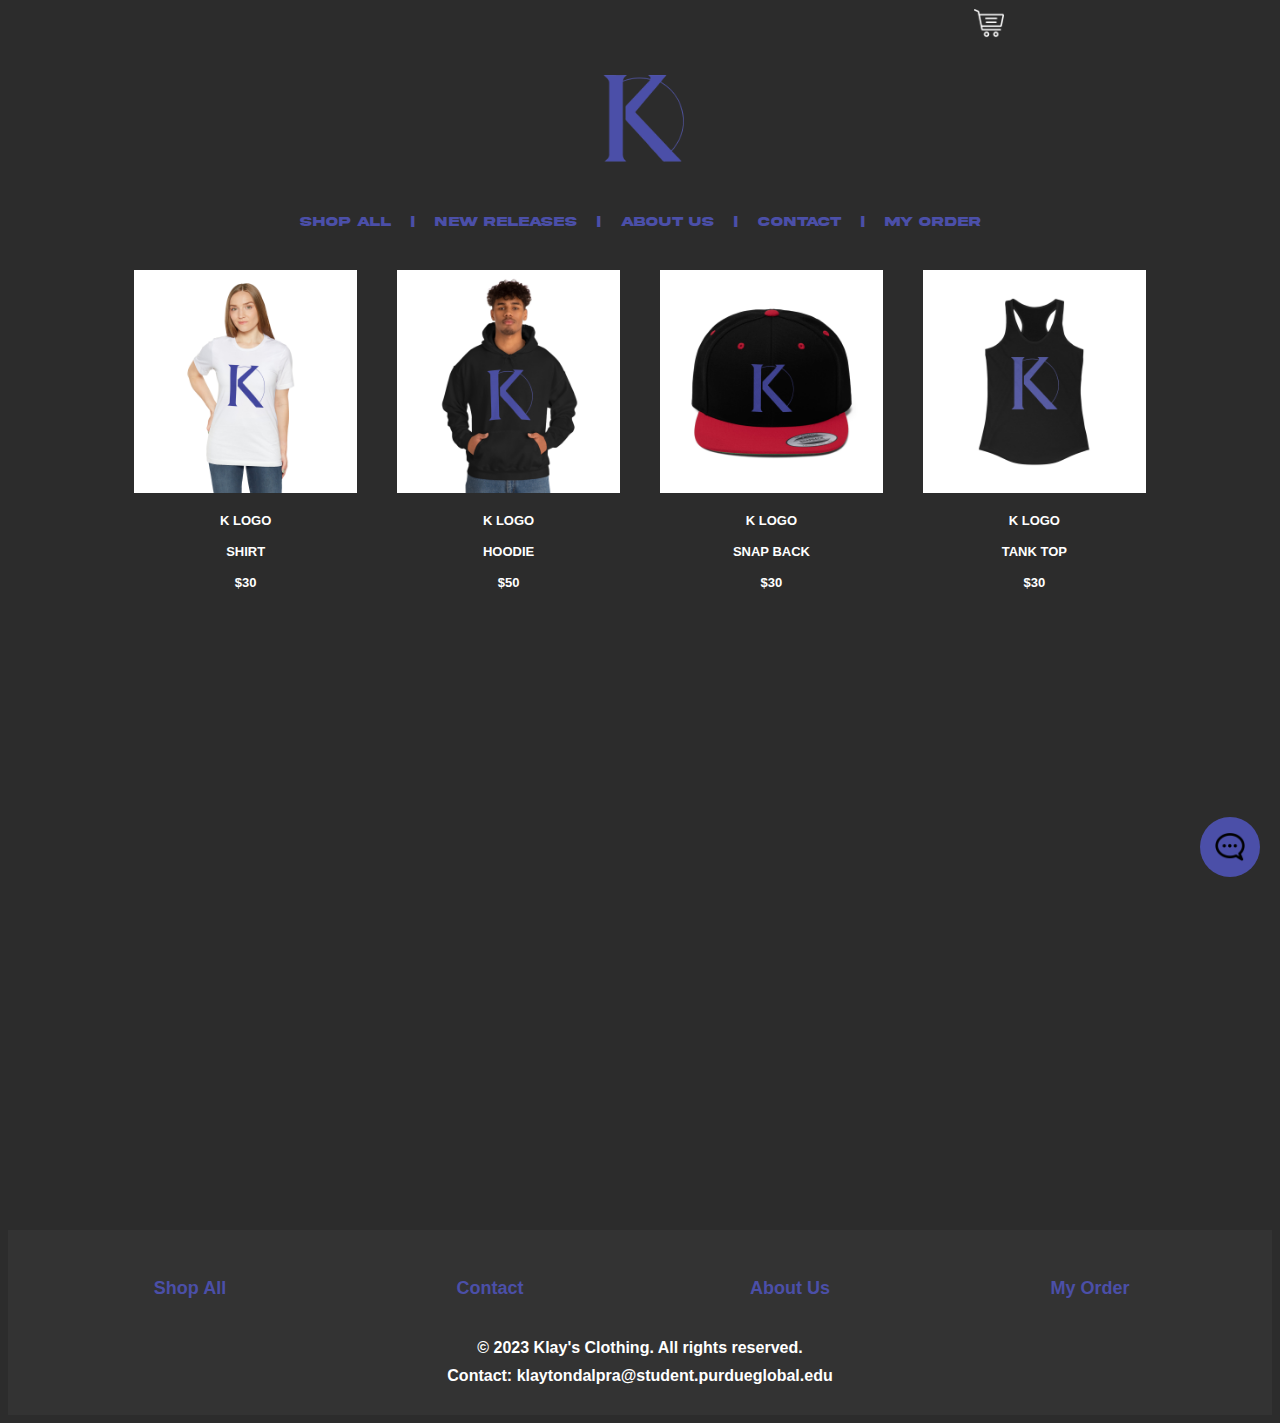
<file: index.html>
<!DOCTYPE html>

<html>
    <head>
        <meta charset="utf-8">
        <meta http-equiv="X-UA-Compatible" content="IE=edge">
        <title>Klay's Clothing</title>
        <link rel="icon" type="image/x-icon" href="imgs/favicon.png">
        <meta name="description" content="">
        <meta name="viewport" content="width=device-width, initial-scale=1">
        <link rel="stylesheet" href="styles.css">
    </head>
    <body>
        <script src ="script.js"></script>
        <div class="cartContainer">
            <a href="cart.html"><img class="cart" src="imgs/cart.png"></a> 
            <script>totalCart()</script>
        </div>
        <div class="logoHolder">
            <a href="index.html"><img class="brandLogo" src="imgs/KClogoMain.png"></a>
        </div>

        <script>renderNav();</script>

        <div class="productLines">
            <a class="imgA" href="products/shirt.html"> 
            <img alt="Klay Shirt" class="prod" src ="imgs/products/Shirt/KlogoWhite.jpg" onmouseover="changeImageHover(this, 'imgs/products/Shirt/KlogoBlack.jpg')" onmouseout="changeImageHover(this, 'imgs/products/Shirt/KlogoWhite.jpg')" >
                <p class="listingName">K LOGO</p>
                <p class="listingName">SHIRT</p>
                <p class="listingName">$30</p>
            </a>
        <a class="imgA" href="products/hoodie.html"> 
            <img alt="klay hoodie" class="prod" src ="imgs/products/Hoodie/79377.jpg" onmouseover="changeImageHover(this, 'imgs/products/Hoodie/78459.jpg')" onmouseout="changeImageHover(this, 'imgs/products/Hoodie/79377.jpg')">
            <p class="listingName">K LOGO</p>
            <p class="listingName">HOODIE</p>
            <p class="listingName">$50</p></a>
        
        
        <a class="imgA" href="products/hat.html"> 
            <img alt="phone case" class="prod" src ="imgs/products/Hat/red.jpg" onmouseover="changeImageHover(this, 'imgs/products/Hat/yellow.jpg')" onmouseout="changeImageHover(this, 'imgs/products/Hat/red.jpg')">
            <p class="listingName">K LOGO</p>
            <p class="listingName">SNAP BACK</p>
            <p class="listingName">$30</p>
        </a>

        <a class="imgA" href="products/tanktop.html"> 
            <img alt="tank top" class="prod" src ="imgs/products/Tank/tankblack.jpg" onmouseover="changeImageHover(this, 'imgs/products/Tank/tankwhite.jpg')" onmouseout="changeImageHover(this, 'imgs/products/Tank/tankblack.jpg')">
            <p class="listingName">K LOGO</p>
            <p class="listingName">TANK TOP</p>
            <p class="listingName">$30</p></a>
    </div>

      <div class="chat-button-container">
        <button class="chat-button" onclick="chatButton()"></button>
        <div class="chat-menu">
            <div class="chat-box">
                <div class="message">
                    <p>Hello, how can we help you today?</p>
                </div>
            </div>
            <input type="text" class="user-input" placeholder="Type your message..." />
        </div>
    </div>
    <div class="extraSpacing"></div>

    <footer class="site-footer">
        <div class="foContainer">
            <div class="footer-tabs">
                <div class="footer-tab">
                    <a href="index.html"><h3>Shop All</h3></a>
                </div>
                <div class="footer-tab">
                    <a href="contact.html"><h3>Contact</h3></a>
                </div>
                <div class="footer-tab">
                    <a href="about.html"><h3>About Us</h3></a>
                </div>
                <div class="footer-tab">
                    <a href="success.html"><h3>My Order</h3></a>
                </div>
            </div>
            <p>&copy; 2023 Klay's Clothing. All rights reserved.</p>
            <p>Contact: klaytondalpra@student.purdueglobal.edu</p>
        </div>
    </footer>

    
    </body>
</html>
</file>
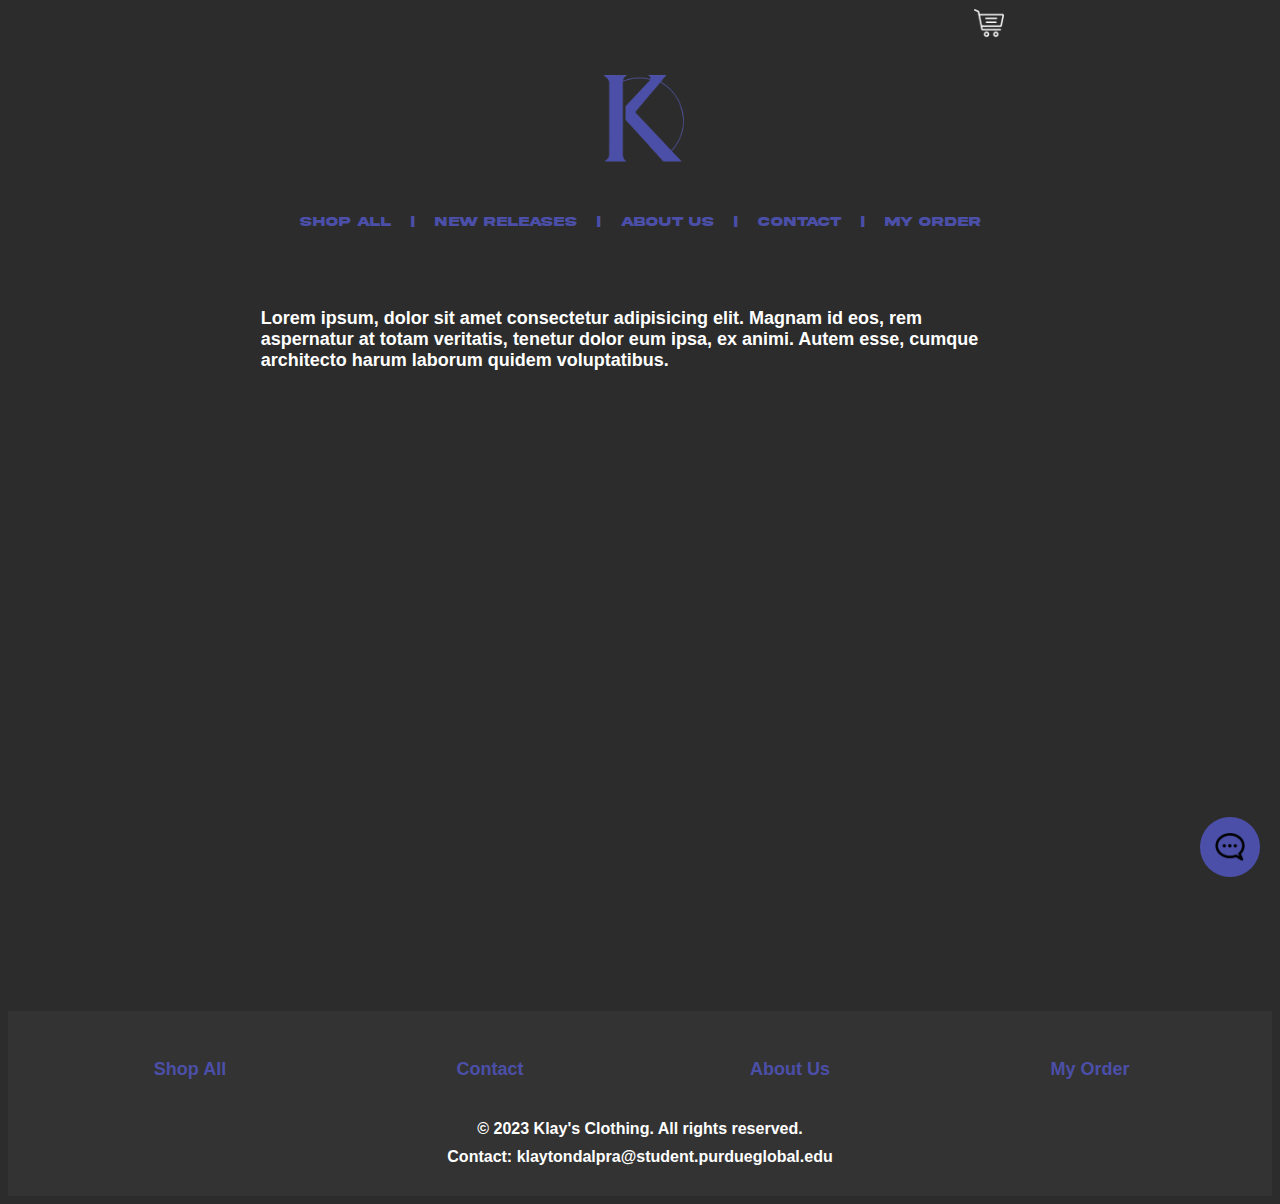
<file: about.html>
<!DOCTYPE html>

<html>
    <head>
        <meta charset="utf-8">
        <meta http-equiv="X-UA-Compatible" content="IE=edge">
        <title>About Us</title>
        <link rel="icon" type="image/x-icon" href="imgs/favicon.png">
        <meta name="description" content="">
        <meta name="viewport" content="width=device-width, initial-scale=1">
        <link rel="stylesheet" href="styles.css">
    </head>
    <body>
        <script src="script.js"></script>
        <div class="cartContainer">
            <a href="cart.html"><img class="cart" src="imgs/cart.png"></a> 
            <script>totalCart()</script>
        </div>
        <div class="logoHolder">
            <a href="index.html"><img class="brandLogo" src="imgs/KClogoMain.png"></a>
        </div>
        
        
        <script>renderNav();</script>




         <div style="margin-top:3%"></div>
         
         <p class="aboutText">Lorem ipsum, dolor sit amet consectetur adipisicing elit. Magnam id eos, rem aspernatur at totam veritatis, tenetur dolor eum ipsa, ex animi. Autem esse, cumque architecto harum laborum quidem voluptatibus.
         </p>

         

         <div class="chat-button-container">
            <button class="chat-button" onclick="chatButton()"></button>
            <div class="chat-menu">
                <div class="chat-box">
                    <div class="message">
                        <p>Hello, how can we help you today?</p>
                    </div>
                </div>
                <input type="text" class="user-input" placeholder="Type your message..." />
            </div>
        </div>

        
         <div class="extraSpacing"></div>
         <footer class="site-footer">
            <div class="foContainer">
                <div class="footer-tabs">
                    <div class="footer-tab">
                        <a href="index.html"><h3>Shop All</h3></a>
                    </div>
                    <div class="footer-tab">
                        <a href="contact.html"><h3>Contact</h3></a>
                    </div>
                    <div class="footer-tab">
                        <a href="about.html"><h3>About Us</h3></a>
                    </div>
                    <div class="footer-tab">
                        <a href="success.html"><h3>My Order</h3></a>
                    </div>
                </div>
                <p>&copy; 2023 Klay's Clothing. All rights reserved.</p>
                <p>Contact: klaytondalpra@student.purdueglobal.edu</p>
            </div>
        </footer>
    </body>
</html>
</file>
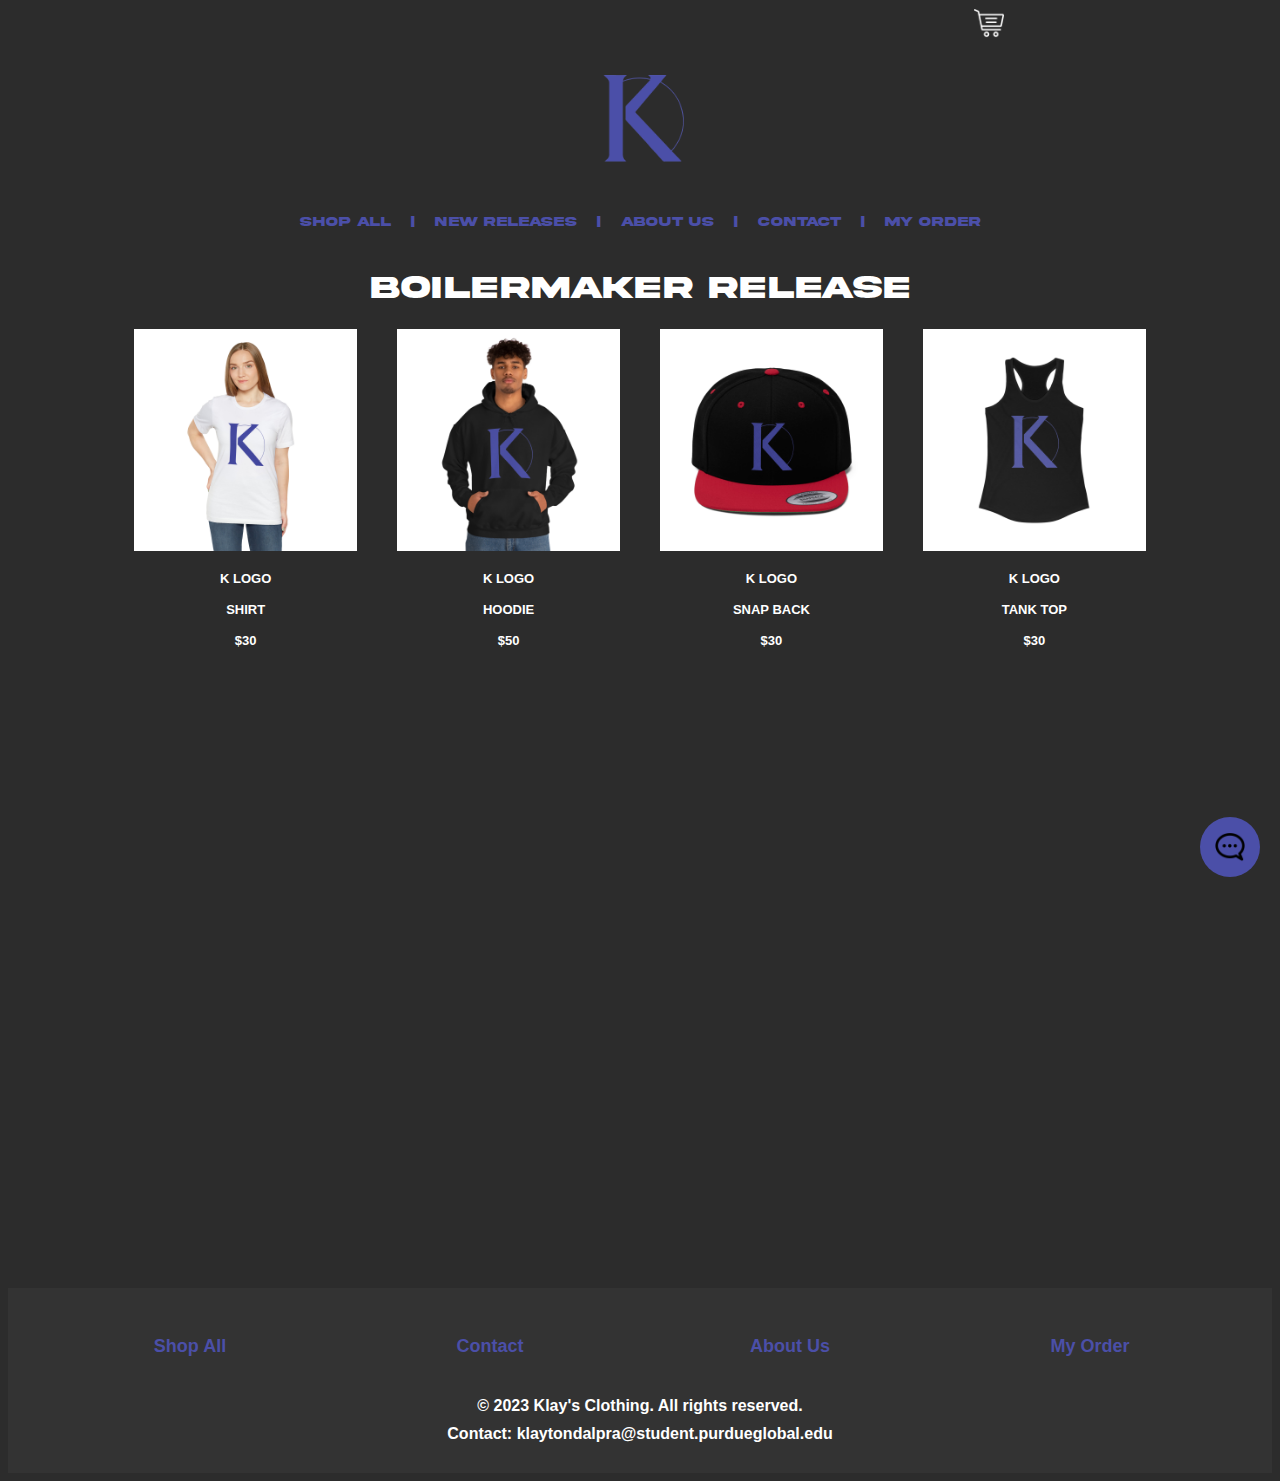
<file: boilermaker.html>
<!DOCTYPE html>

<html>
    <head>
        <meta charset="utf-8">
        <meta http-equiv="X-UA-Compatible" content="IE=edge">
        <title>Klay Clothing</title>
        <link rel="icon" type="image/x-icon" href="imgs/favicon.png">
        <meta name="description" content="">
        <meta name="viewport" content="width=device-width, initial-scale=1">
        <link rel="stylesheet" href="styles.css">
    </head>
    <body>
        <script src ="script.js"></script>
        <div class="cartContainer">
            <a href="cart.html"><img class="cart" src="imgs/cart.png"></a> 
            <script>totalCart()</script>
        </div>
        <div class="logoHolder">
            <a href="index.html"><img class="brandLogo" src="imgs/KClogoMain.png"></a>
        </div>

        <script>renderNav();</script>

        <h1 class="emailsHeader">BOILERMAKER RELEASE</h1>

        <div class="productLines">
            <a class="imgA" href="products/shirt.html"> 
            <img alt="Klay Shirt" class="prod" src ="imgs/products/Shirt/KlogoWhite.jpg" onmouseover="changeImageHover(this, 'imgs/products/Shirt/KlogoBlack.jpg')" onmouseout="changeImageHover(this, 'imgs/products/Shirt/KlogoWhite.jpg')" >
                <p class="listingName">K LOGO</p>
                <p class="listingName">SHIRT</p>
                <p class="listingName">$30</p>
            </a>
        <a class="imgA" href="products/hoodie.html"> 
            <img alt="klay hoodie" class="prod" src ="imgs/products/Hoodie/79377.jpg" onmouseover="changeImageHover(this, 'imgs/products/Hoodie/78459.jpg')" onmouseout="changeImageHover(this, 'imgs/products/Hoodie/79377.jpg')">
            <p class="listingName">K LOGO</p>
            <p class="listingName">HOODIE</p>
            <p class="listingName">$50</p></a>
        
        
        <a class="imgA" href="products/hat.html"> 
            <img alt="phone case" class="prod" src ="imgs/products/Hat/red.jpg" onmouseover="changeImageHover(this, 'imgs/products/Hat/yellow.jpg')" onmouseout="changeImageHover(this, 'imgs/products/Hat/red.jpg')">
            <p class="listingName">K LOGO</p>
            <p class="listingName">SNAP BACK</p>
            <p class="listingName">$30</p>
        </a>

        <a class="imgA" href="products/tanktop.html"> 
            <img alt="tank top" class="prod" src ="imgs/products/Tank/tankblack.jpg" onmouseover="changeImageHover(this, 'imgs/products/Tank/tankwhite.jpg')" onmouseout="changeImageHover(this, 'imgs/products/Tank/tankblack.jpg')">
            <p class="listingName">K LOGO</p>
            <p class="listingName">TANK TOP</p>
            <p class="listingName">$30</p></a>
    </div>


 

      <div class="chat-button-container">
        <button class="chat-button" onclick="chatButton()"></button>
        <div class="chat-menu">
            <div class="chat-box">
                <div class="message">
                    <p>Hello, how can we help you today?</p>
                </div>
            </div>
            <input type="text" class="user-input" placeholder="Type your message..." />
        </div>
    </div>


    <div class="extraSpacing"></div>

    <footer class="site-footer">
        <div class="foContainer">
            <div class="footer-tabs">
                <div class="footer-tab">
                    <a href="index.html"><h3>Shop All</h3></a>
                </div>
                <div class="footer-tab">
                    <a href="contact.html"><h3>Contact</h3></a>
                </div>
                <div class="footer-tab">
                    <a href="about.html"><h3>About Us</h3></a>
                </div>
                <div class="footer-tab">
                    <a href="success.html"><h3>My Order</h3></a>
                </div>
            </div>
            <p>&copy; 2023 Klay's Clothing. All rights reserved.</p>
            <p>Contact: klaytondalpra@student.purdueglobal.edu</p>
        </div>
    </footer>
    </body>
</html>
</file>
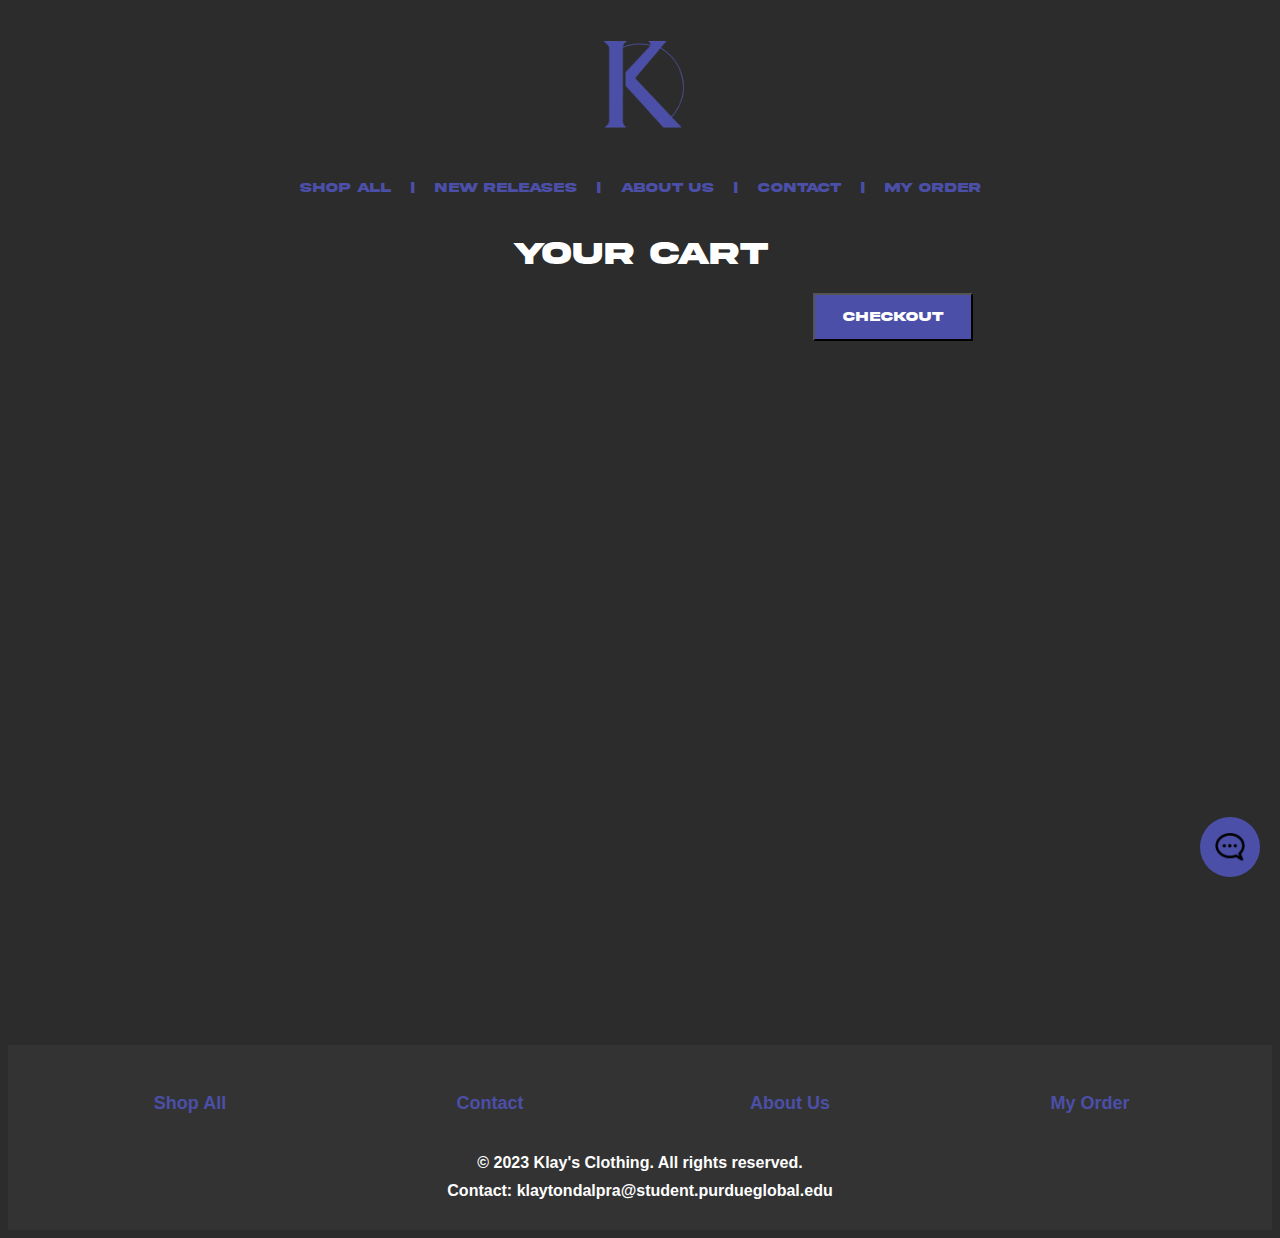
<file: cart.html>
<!DOCTYPE html>

<html>
    <head>
        <meta charset="utf-8">
        <meta http-equiv="X-UA-Compatible" content="IE=edge">
        <title>Cart</title>
        <link rel="icon" type="image/x-icon" href="imgs/favicon.png">
        <meta name="description" content="">
        <meta name="viewport" content="width=device-width, initial-scale=1">
        <link rel="stylesheet" href="styles.css">
    </head>
    <body>
        <div class="logoHolder">
            <a href="index.html"><img alt="KL9Y Logo" class="brandLogo" src="imgs/KClogoMain.png"></a>
        </div>
        
        <script src="script.js"></script>
        <script>renderNav();</script>
        <h1 class="cartLabel">YOUR CART</h1>

        <div id="loadingAnimation">You are next in line to checkout</div>
        
        <div class="cartOutsideContainer">
            <script>showCart();</script>
        </div>

        <button id="checkoutBtn" class="checkoutBtn" onclick="checkout()">CHECKOUT</button>


        <div class="chat-button-container">
            <button class="chat-button" onclick="chatButton()"></button>
            <div class="chat-menu">
                <div class="chat-box">
                    <div class="message">
                        <p>Hello, how can we help you today?</p>
                    </div>
                </div>
                <input type="text" class="user-input" placeholder="Type your message..." />
            </div>
        </div>
        <div class="extraSpacing"></div>
        <footer class="site-footer">
            <div class="foContainer">
                <div class="footer-tabs">
                    <div class="footer-tab">
                        <a href="index.html"><h3>Shop All</h3></a>
                    </div>
                    <div class="footer-tab">
                        <a href="contact.html"><h3>Contact</h3></a>
                    </div>
                    <div class="footer-tab">
                        <a href="about.html"><h3>About Us</h3></a>
                    </div>
                    <div class="footer-tab">
                        <a href="success.html"><h3>My Order</h3></a>
                    </div>
                </div>
                <p>&copy; 2023 Klay's Clothing. All rights reserved.</p>
                <p>Contact: klaytondalpra@student.purdueglobal.edu</p>
            </div>
        </footer>
    </body>
</html>
</file>
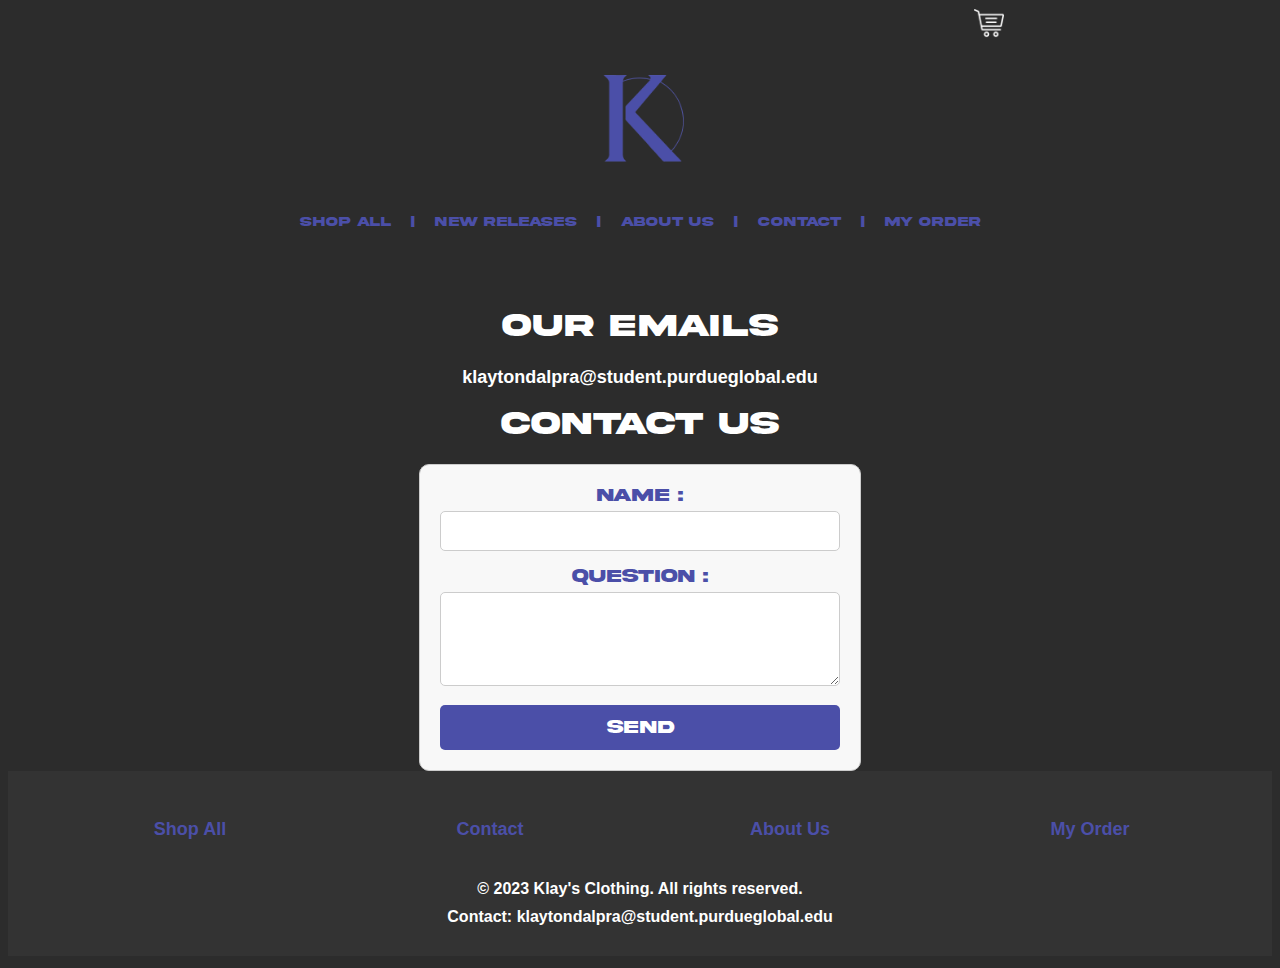
<file: contact.html>
<!DOCTYPE html>

<html>
    <head>
        <meta charset="utf-8">
        <meta http-equiv="X-UA-Compatible" content="IE=edge">
        <title>Contact Us</title>
        <link rel="icon" type="image/x-icon" href="imgs/favicon.png">
        <meta name="description" content="">
        <meta name="viewport" content="width=device-width, initial-scale=1">
        <link rel="stylesheet" href="styles.css">
    </head>
    <body>
        <script src="script.js"></script>
        <div class="cartContainer">
            <a href="cart.html"><img class="cart" src="imgs/cart.png"></a> 
            <script>totalCart()</script>
        </div>
        <div class="logoHolder">
            <a href="index.html"><img class="brandLogo" src="imgs/KClogoMain.png"></a>
        </div>
        <script>renderNav();</script>
         <div style="margin-top:3%"></div>
         <h1 class="emailsHeader">OUR EMAILS</h1>
         <p class="contactText"> 
            klaytondalpra@student.purdueglobal.edu
         </p>
         
         <h1 class="emailsHeader">CONTACT US</h1>
        <form class="contact-form">
            <label for="name">Name :</label>
            <input type="text" id="name" name="name" required>
            <label for="question">Question :</label>
            <textarea id="question" name="question" rows="4" required></textarea>
            <button type="submit">Send</button>
        </form>
  
        <script src ="../script.js"></script>
        <footer class="site-footer">
            <div class="foContainer">
                <div class="footer-tabs">
                    <div class="footer-tab">
                        <a href="index.html"><h3>Shop All</h3></a>
                    </div>
                    <div class="footer-tab">
                        <a href="contact.html"><h3>Contact</h3></a>
                    </div>
                    <div class="footer-tab">
                        <a href="about.html"><h3>About Us</h3></a>
                    </div>
                    <div class="footer-tab">
                        <a href="success.html"><h3>My Order</h3></a>
                    </div>
                </div>
                <p>&copy; 2023 Klay's Clothing. All rights reserved.</p>
                <p>Contact: klaytondalpra@student.purdueglobal.edu</p>
            </div>
        </footer>
    </body>
</html>
</file>
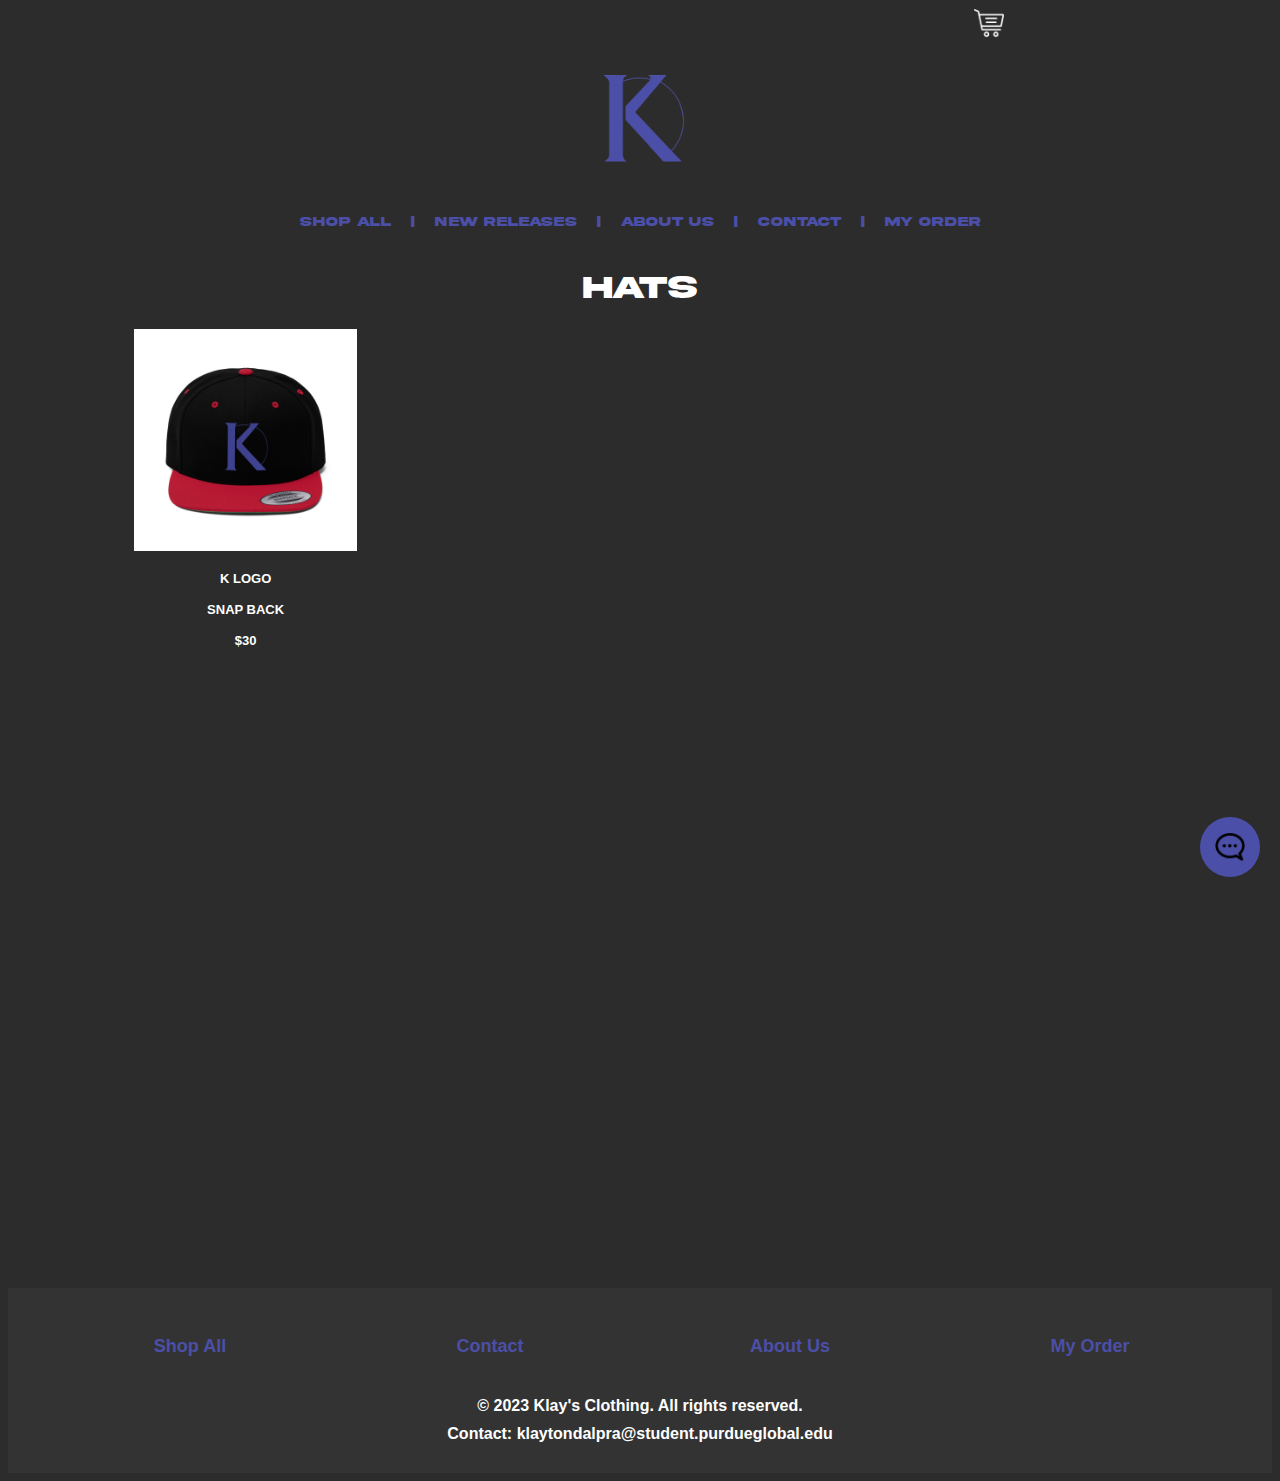
<file: hats.html>
<!DOCTYPE html>

<html>
    <head>
        <meta charset="utf-8">
        <meta http-equiv="X-UA-Compatible" content="IE=edge">
        <title>Hats</title>
        <link rel="icon" type="image/x-icon" href="imgs/favicon.png">
        <meta name="description" content="">
        <meta name="viewport" content="width=device-width, initial-scale=1">
        <link rel="stylesheet" href="styles.css">
    </head>
    <body>
        <script src ="script.js"></script>
        <div class="cartContainer">
            <a href="cart.html"><img class="cart" src="imgs/cart.png"></a> 
            <script>totalCart()</script>
        </div>
        <div class="logoHolder">
            <a href="index.html"><img class="brandLogo" src="imgs/KClogoMain.png"></a>
        </div>

        <script>renderNav();</script>
        <h1 class="emailsHeader">HATS</h1>

        <div class="productLines">
           
        
        <a class="imgA" href="products/hat.html"> 
            <img alt="phone case" class="prod" src ="imgs/products/Hat/red.jpg" onmouseover="changeImageHover(this, 'imgs/products/Hat/yellow.jpg')" onmouseout="changeImageHover(this, 'imgs/products/Hat/red.jpg')">
            <p class="listingName">K LOGO</p>
            <p class="listingName">SNAP BACK</p>
            <p class="listingName">$30</p>
        </a>

    </div>

      <div class="chat-button-container">
        <button class="chat-button" onclick="chatButton()"></button>
        <div class="chat-menu">
            <div class="chat-box">
                <div class="message">
                    <p>Hello, how can we help you today?</p>
                </div>
            </div>
            <input type="text" class="user-input" placeholder="Type your message..." />
        </div>
    </div>
    <div class="extraSpacing"></div>

    <footer class="site-footer">
        <div class="foContainer">
            <div class="footer-tabs">
                <div class="footer-tab">
                    <a href="index.html"><h3>Shop All</h3></a>
                </div>
                <div class="footer-tab">
                    <a href="contact.html"><h3>Contact</h3></a>
                </div>
                <div class="footer-tab">
                    <a href="about.html"><h3>About Us</h3></a>
                </div>
                <div class="footer-tab">
                    <a href="success.html"><h3>My Order</h3></a>
                </div>
            </div>
            <p>&copy; 2023 Klay's Clothing. All rights reserved.</p>
            <p>Contact: klaytondalpra@student.purdueglobal.edu</p>
        </div>
    </footer>

    
    </body>
</html>
</file>
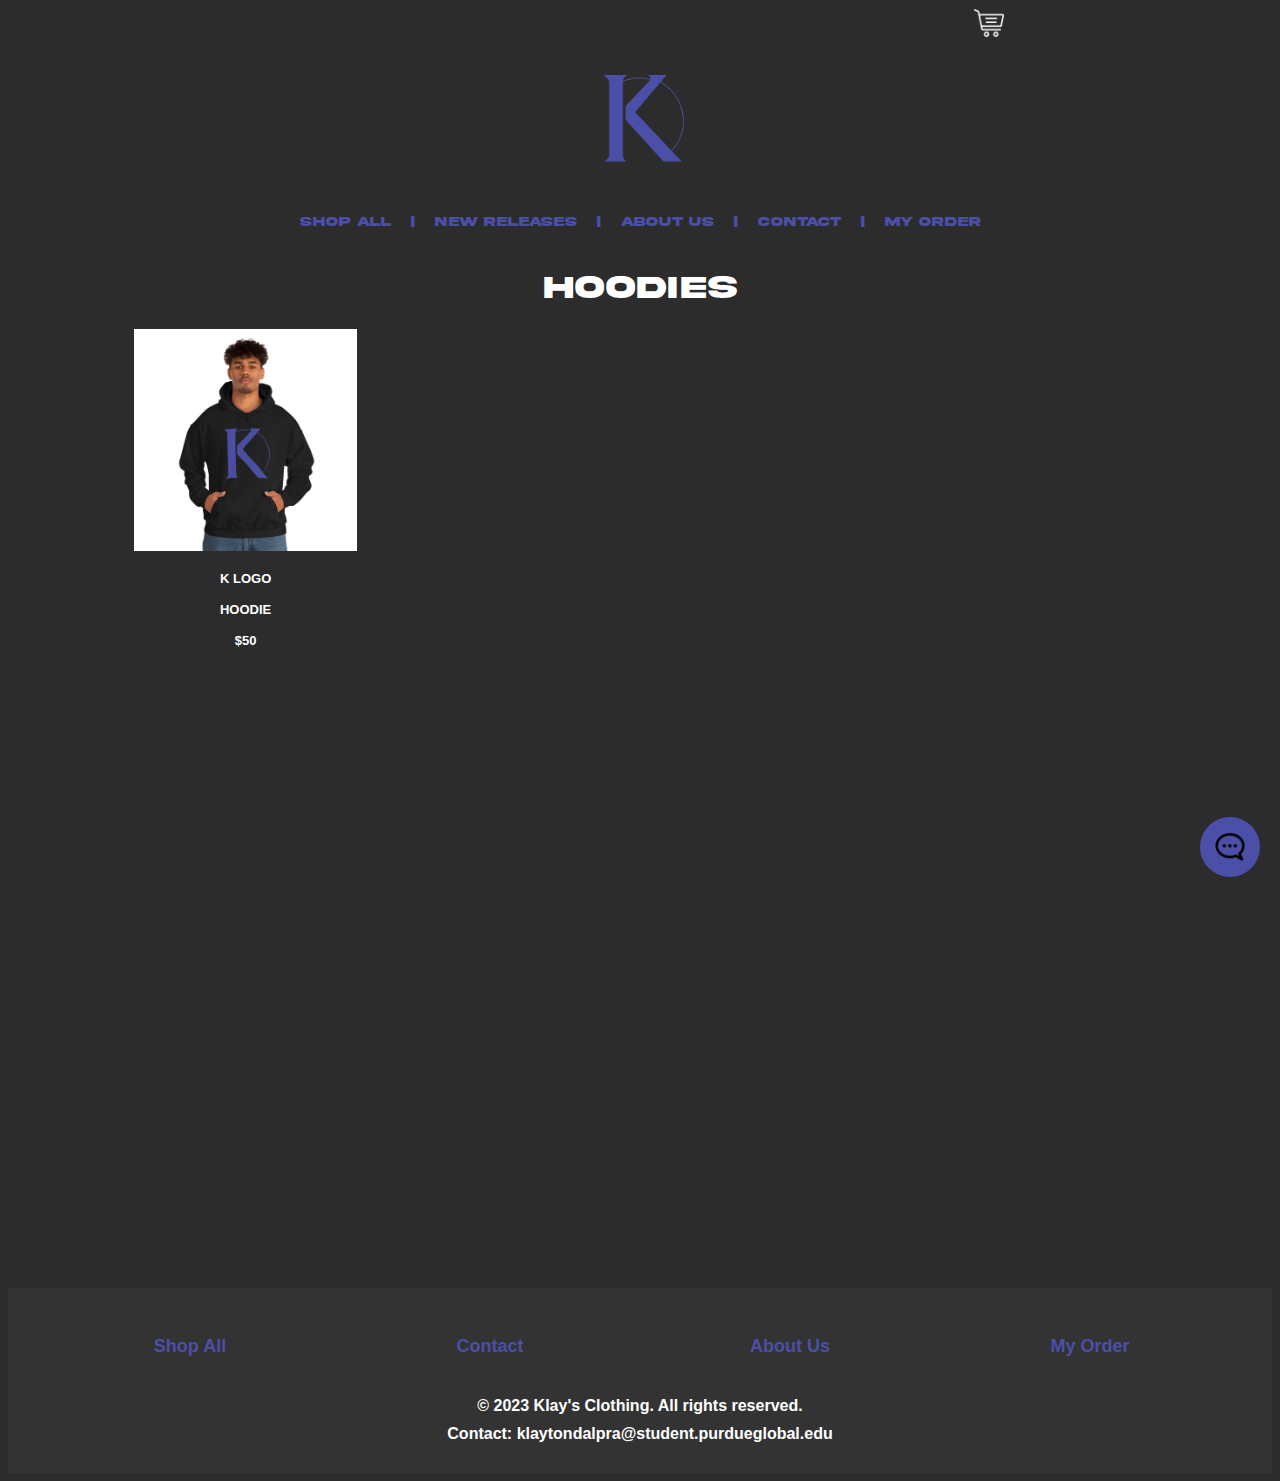
<file: hoodies.html>
<!DOCTYPE html>

<html>
    <head>
        <meta charset="utf-8">
        <meta http-equiv="X-UA-Compatible" content="IE=edge">
        <title>Hoodies</title>
        <link rel="icon" type="image/x-icon" href="imgs/favicon.png">
        <meta name="description" content="">
        <meta name="viewport" content="width=device-width, initial-scale=1">
        <link rel="stylesheet" href="styles.css">
    </head>
    <body>
        <script src ="script.js"></script>
        <div class="cartContainer">
            <a href="cart.html"><img class="cart" src="imgs/cart.png"></a> 
            <script>totalCart()</script>
        </div>
        <div class="logoHolder">
            <a href="index.html"><img class="brandLogo" src="imgs/KClogoMain.png"></a>
        </div>

        <script>renderNav();</script>
        <h1 class="emailsHeader">HOODIES</h1>

        <div class="productLines">

        <a class="imgA" href="products/hoodie.html"> 
            <img alt="klay hoodie" class="prod" src ="imgs/products/Hoodie/79377.jpg" onmouseover="changeImageHover(this, 'imgs/products/Hoodie/78459.jpg')" onmouseout="changeImageHover(this, 'imgs/products/Hoodie/79377.jpg')">
            <p class="listingName">K LOGO</p>
            <p class="listingName">HOODIE</p>
            <p class="listingName">$50</p></a>
      
    </div>

      <div class="chat-button-container">
        <button class="chat-button" onclick="chatButton()"></button>
        <div class="chat-menu">
            <div class="chat-box">
                <div class="message">
                    <p>Hello, how can we help you today?</p>
                </div>
            </div>
            <input type="text" class="user-input" placeholder="Type your message..." />
        </div>
    </div>
    <div class="extraSpacing"></div>

    <footer class="site-footer">
        <div class="foContainer">
            <div class="footer-tabs">
                <div class="footer-tab">
                    <a href="index.html"><h3>Shop All</h3></a>
                </div>
                <div class="footer-tab">
                    <a href="contact.html"><h3>Contact</h3></a>
                </div>
                <div class="footer-tab">
                    <a href="about.html"><h3>About Us</h3></a>
                </div>
                <div class="footer-tab">
                    <a href="success.html"><h3>My Order</h3></a>
                </div>
            </div>
            <p>&copy; 2023 Klay's Clothing. All rights reserved.</p>
            <p>Contact: klaytondalpra@student.purdueglobal.edu</p>
        </div>
    </footer>

    
    </body>
</html>
</file>
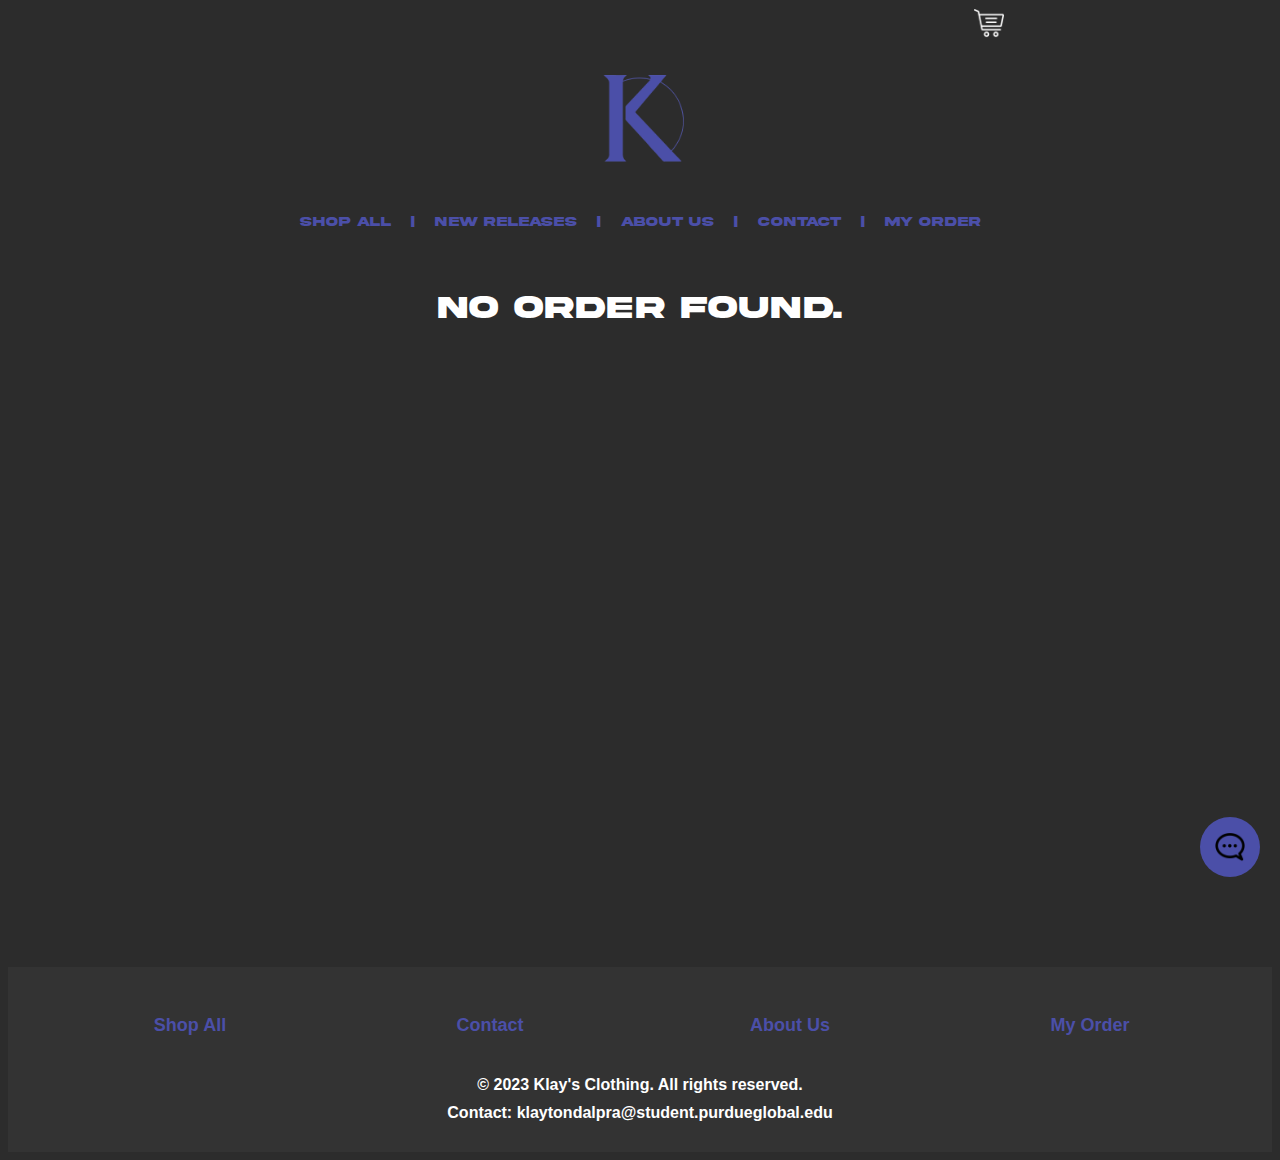
<file: success.html>
<!DOCTYPE html>

<html>
    <head>
        <meta charset="utf-8">
        <meta http-equiv="X-UA-Compatible" content="IE=edge">
        <title>Order Success</title>
        <link rel="icon" type="image/x-icon" href="imgs/favicon.png">
        <meta name="description" content="">
        <meta name="viewport" content="width=device-width, initial-scale=1">
        <link rel="stylesheet" href="styles.css">
    </head>
    <body>
        <script src="script.js"></script>
        <div class="cartContainer">
            <a href="cart.html"><img class="cart" src="imgs/cart.png"></a> 
            <script>totalCart()</script>
        </div>
        <div class="logoHolder">
            <a href="index.html"><img class="brandLogo" src="imgs/KClogoMain.png"></a>
        </div>
        
        
        <script>renderNav();</script>
        

        
        <div class="cartOutsideContainer">
            <script>showOrder();</script>
        </div>
        <script>successOrder()</script>
        <div class="chat-button-container">
            <button class="chat-button" onclick="chatButton()"></button>
            <div class="chat-menu">
                <div class="chat-box">
                    <div class="message">
                        <p>Hello, how can we help you today?</p>
                    </div>
                </div>
                <input type="text" class="user-input" placeholder="Type your message..." />
            </div>
        </div>
        <div class="extraSpacing"></div>
        <footer class="site-footer">
            <div class="foContainer">
                <div class="footer-tabs">
                    <div class="footer-tab">
                        <a href="index.html"><h3>Shop All</h3></a>
                    </div>
                    <div class="footer-tab">
                        <a href="contact.html"><h3>Contact</h3></a>
                    </div>
                    <div class="footer-tab">
                        <a href="about.html"><h3>About Us</h3></a>
                    </div>
                    <div class="footer-tab">
                        <a href="success.html"><h3>My Order</h3></a>
                    </div>
                </div>
                <p>&copy; 2023 Klay's Clothing. All rights reserved.</p>
                <p>Contact: klaytondalpra@student.purdueglobal.edu</p>
            </div>
        </footer>
    </body>
</html>
</file>
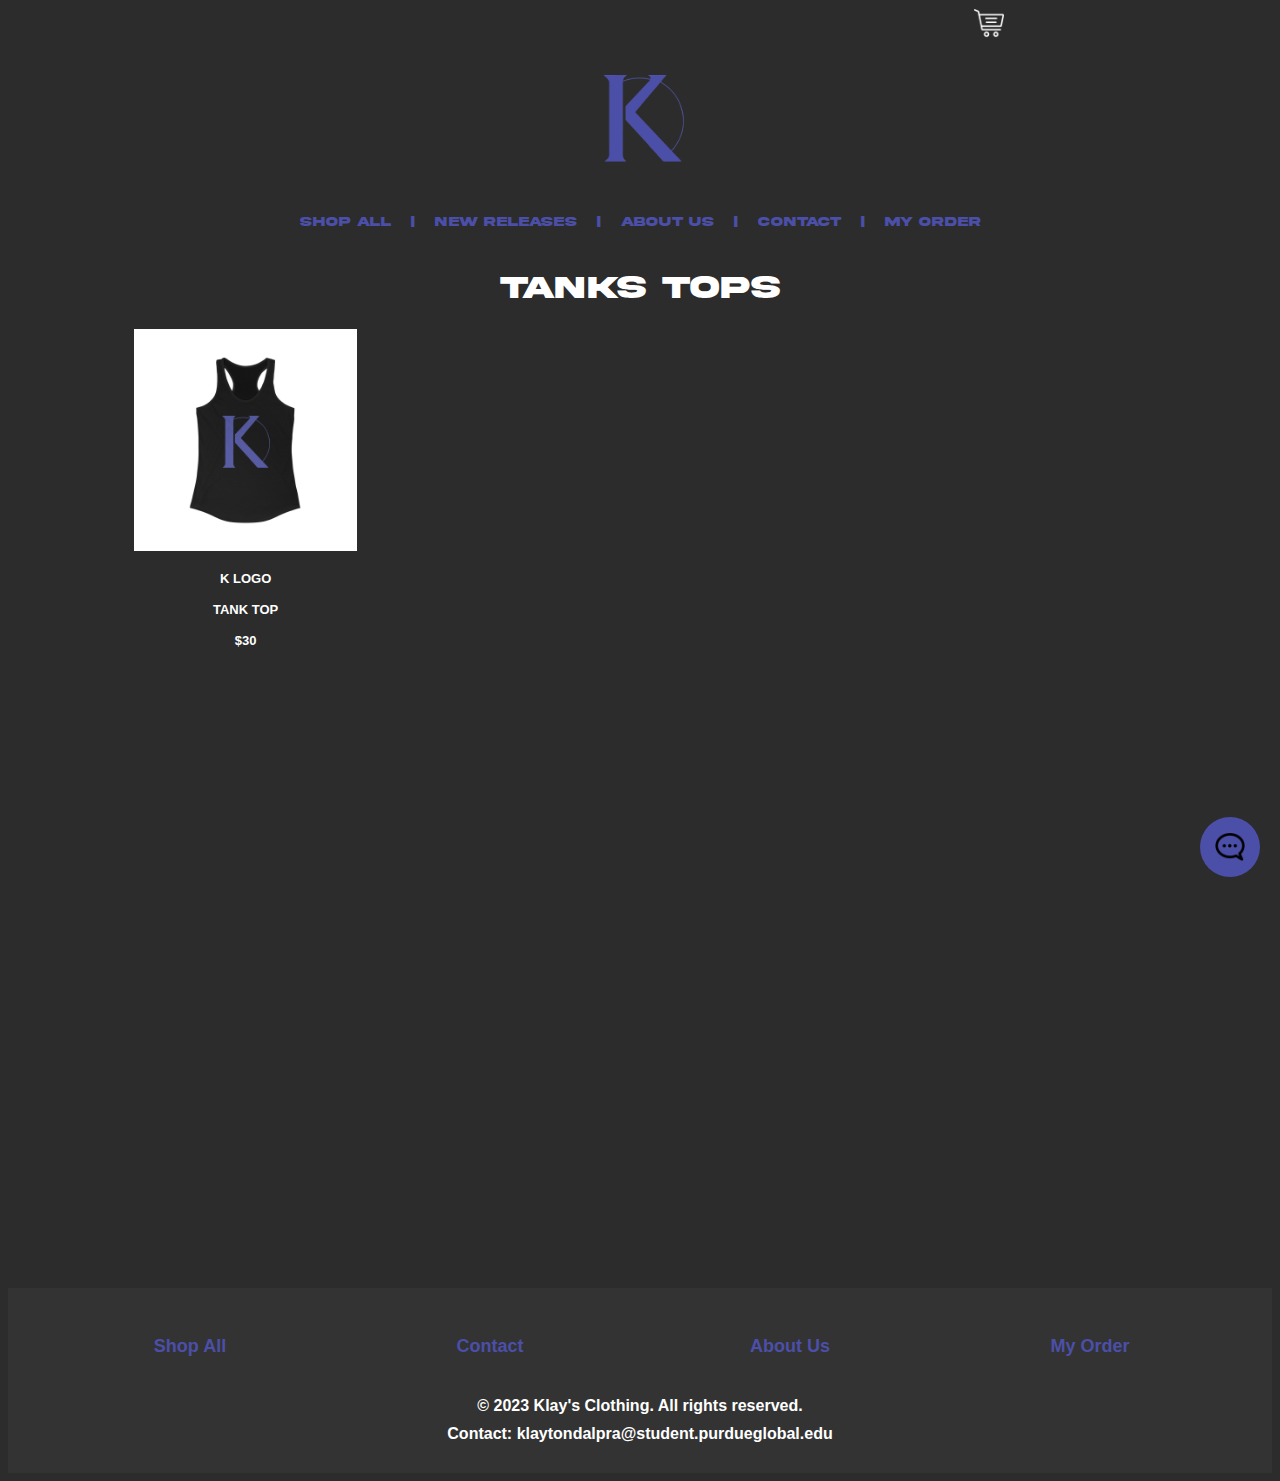
<file: tanks.html>
<!DOCTYPE html>

<html>
    <head>
        <meta charset="utf-8">
        <meta http-equiv="X-UA-Compatible" content="IE=edge">
        <title>Tank Tops</title>
        <link rel="icon" type="image/x-icon" href="imgs/favicon.png">
        <meta name="description" content="">
        <meta name="viewport" content="width=device-width, initial-scale=1">
        <link rel="stylesheet" href="styles.css">
    </head>
    <body>
        <script src ="script.js"></script>
        <div class="cartContainer">
            <a href="cart.html"><img class="cart" src="imgs/cart.png"></a> 
            <script>totalCart()</script>
        </div>
        <div class="logoHolder">
            <a href="index.html"><img class="brandLogo" src="imgs/KClogoMain.png"></a>
        </div>

        <script>renderNav();</script>
        <h1 class="emailsHeader">TANKS TOPS</h1>

        <div class="productLines">
          
        <a class="imgA" href="products/tanktop.html"> 
            <img alt="tank top" class="prod" src ="imgs/products/Tank/tankblack.jpg" onmouseover="changeImageHover(this, 'imgs/products/Tank/tankwhite.jpg')" onmouseout="changeImageHover(this, 'imgs/products/Tank/tankblack.jpg')">
            <p class="listingName">K LOGO</p>
            <p class="listingName">TANK TOP</p>
            <p class="listingName">$30</p></a>
    </div>

      <div class="chat-button-container">
        <button class="chat-button" onclick="chatButton()"></button>
        <div class="chat-menu">
            <div class="chat-box">
                <div class="message">
                    <p>Hello, how can we help you today?</p>
                </div>
            </div>
            <input type="text" class="user-input" placeholder="Type your message..." />
        </div>
    </div>
    <div class="extraSpacing"></div>

    <footer class="site-footer">
        <div class="foContainer">
            <div class="footer-tabs">
                <div class="footer-tab">
                    <a href="index.html"><h3>Shop All</h3></a>
                </div>
                <div class="footer-tab">
                    <a href="contact.html"><h3>Contact</h3></a>
                </div>
                <div class="footer-tab">
                    <a href="about.html"><h3>About Us</h3></a>
                </div>
                <div class="footer-tab">
                    <a href="success.html"><h3>My Order</h3></a>
                </div>
            </div>
            <p>&copy; 2023 Klay's Clothing. All rights reserved.</p>
            <p>Contact: klaytondalpra@student.purdueglobal.edu</p>
        </div>
    </footer>

    
    </body>
</html>
</file>
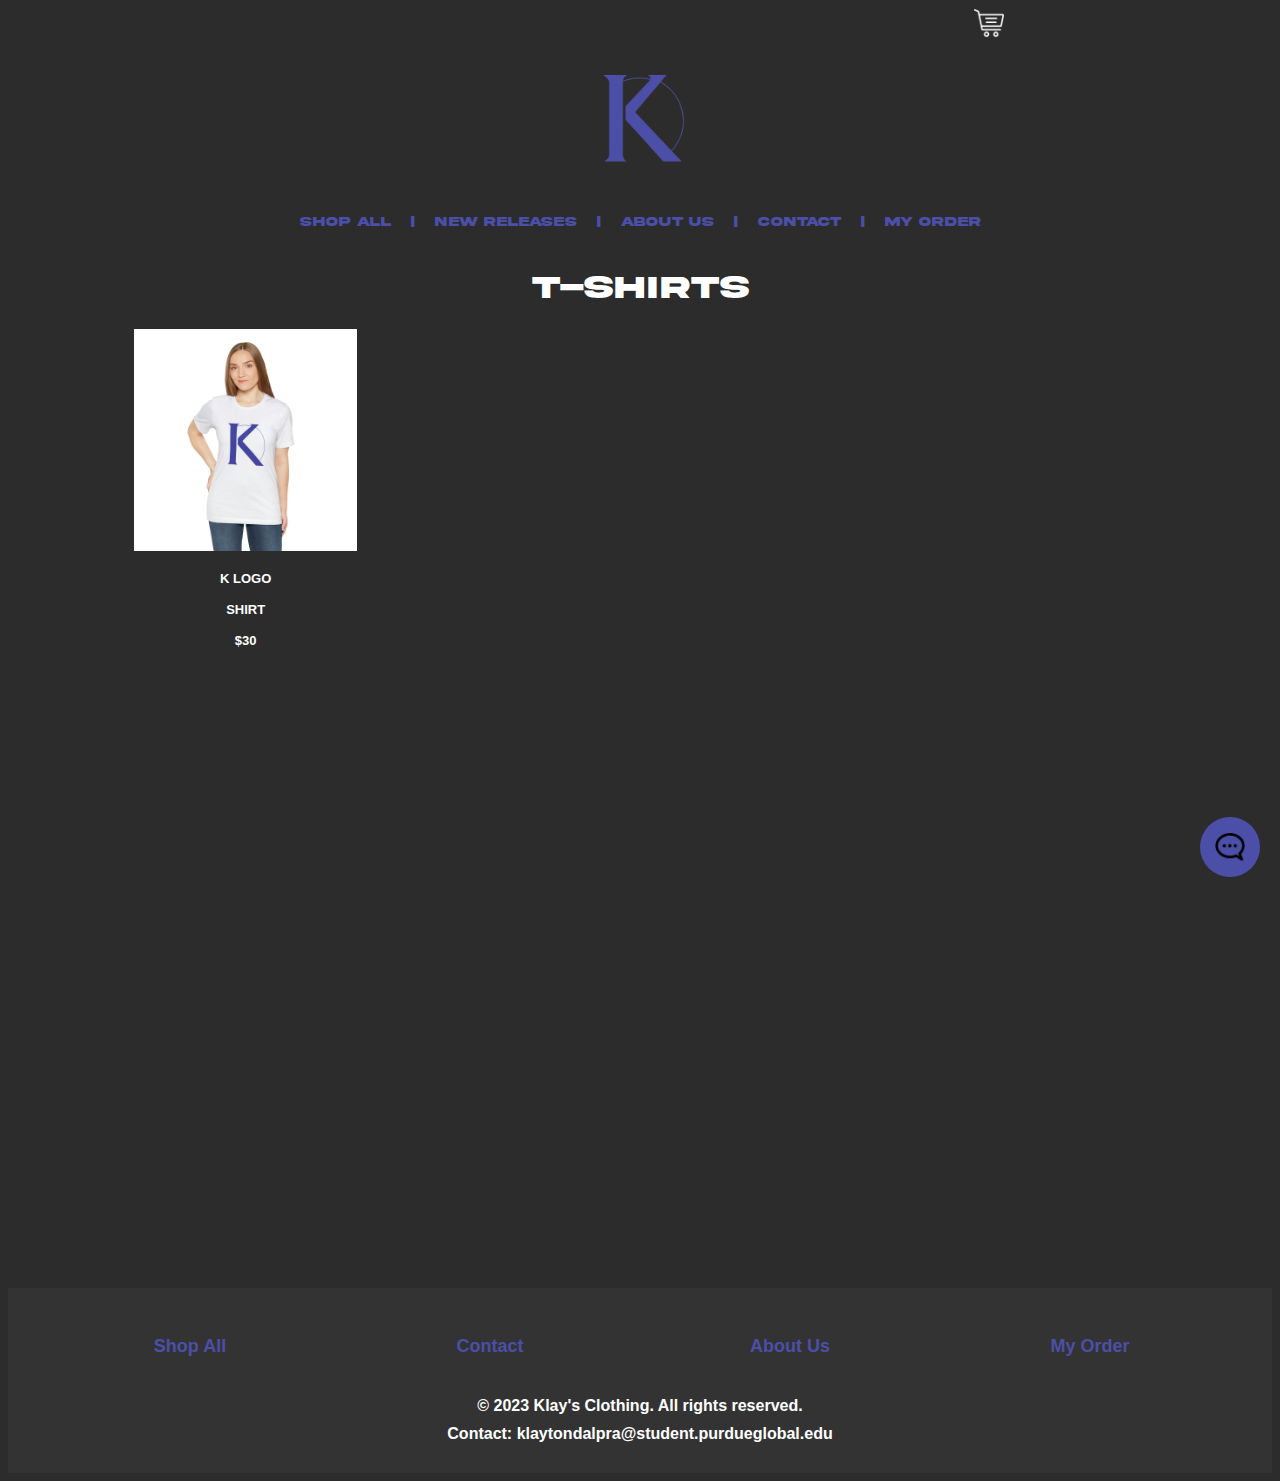
<file: tees.html>
<!DOCTYPE html>

<html>
    <head>
        <meta charset="utf-8">
        <meta http-equiv="X-UA-Compatible" content="IE=edge">
        <title>Tees</title>
        <link rel="icon" type="image/x-icon" href="imgs/favicon.png">
        <meta name="description" content="">
        <meta name="viewport" content="width=device-width, initial-scale=1">
        <link rel="stylesheet" href="styles.css">
    </head>
    <body>
        <script src ="script.js"></script>
        <div class="cartContainer">
            <a href="cart.html"><img class="cart" src="imgs/cart.png"></a> 
            <script>totalCart()</script>
        </div>
        <div class="logoHolder">
            <a href="index.html"><img class="brandLogo" src="imgs/KClogoMain.png"></a>
        </div>

        <script>renderNav();</script>
        <h1 class="emailsHeader">T-SHIRTS</h1>

        <div class="productLines">
            <a class="imgA" href="products/shirt.html"> 
            <img alt="Klay Shirt" class="prod" src ="imgs/products/Shirt/KlogoWhite.jpg" onmouseover="changeImageHover(this, 'imgs/products/Shirt/KlogoBlack.jpg')" onmouseout="changeImageHover(this, 'imgs/products/Shirt/KlogoWhite.jpg')" >
                <p class="listingName">K LOGO</p>
                <p class="listingName">SHIRT</p>
                <p class="listingName">$30</p>
            </a>
    </div>

      <div class="chat-button-container">
        <button class="chat-button" onclick="chatButton()"></button>
        <div class="chat-menu">
            <div class="chat-box">
                <div class="message">
                    <p>Hello, how can we help you today?</p>
                </div>
            </div>
            <input type="text" class="user-input" placeholder="Type your message..." />
        </div>
    </div>
    <div class="extraSpacing"></div>

    <footer class="site-footer">
        <div class="foContainer">
            <div class="footer-tabs">
                <div class="footer-tab">
                    <a href="index.html"><h3>Shop All</h3></a>
                </div>
                <div class="footer-tab">
                    <a href="contact.html"><h3>Contact</h3></a>
                </div>
                <div class="footer-tab">
                    <a href="about.html"><h3>About Us</h3></a>
                </div>
                <div class="footer-tab">
                    <a href="success.html"><h3>My Order</h3></a>
                </div>
            </div>
            <p>&copy; 2023 Klay's Clothing. All rights reserved.</p>
            <p>Contact: klaytondalpra@student.purdueglobal.edu</p>
        </div>
    </footer>

    
    </body>
</html>
</file>
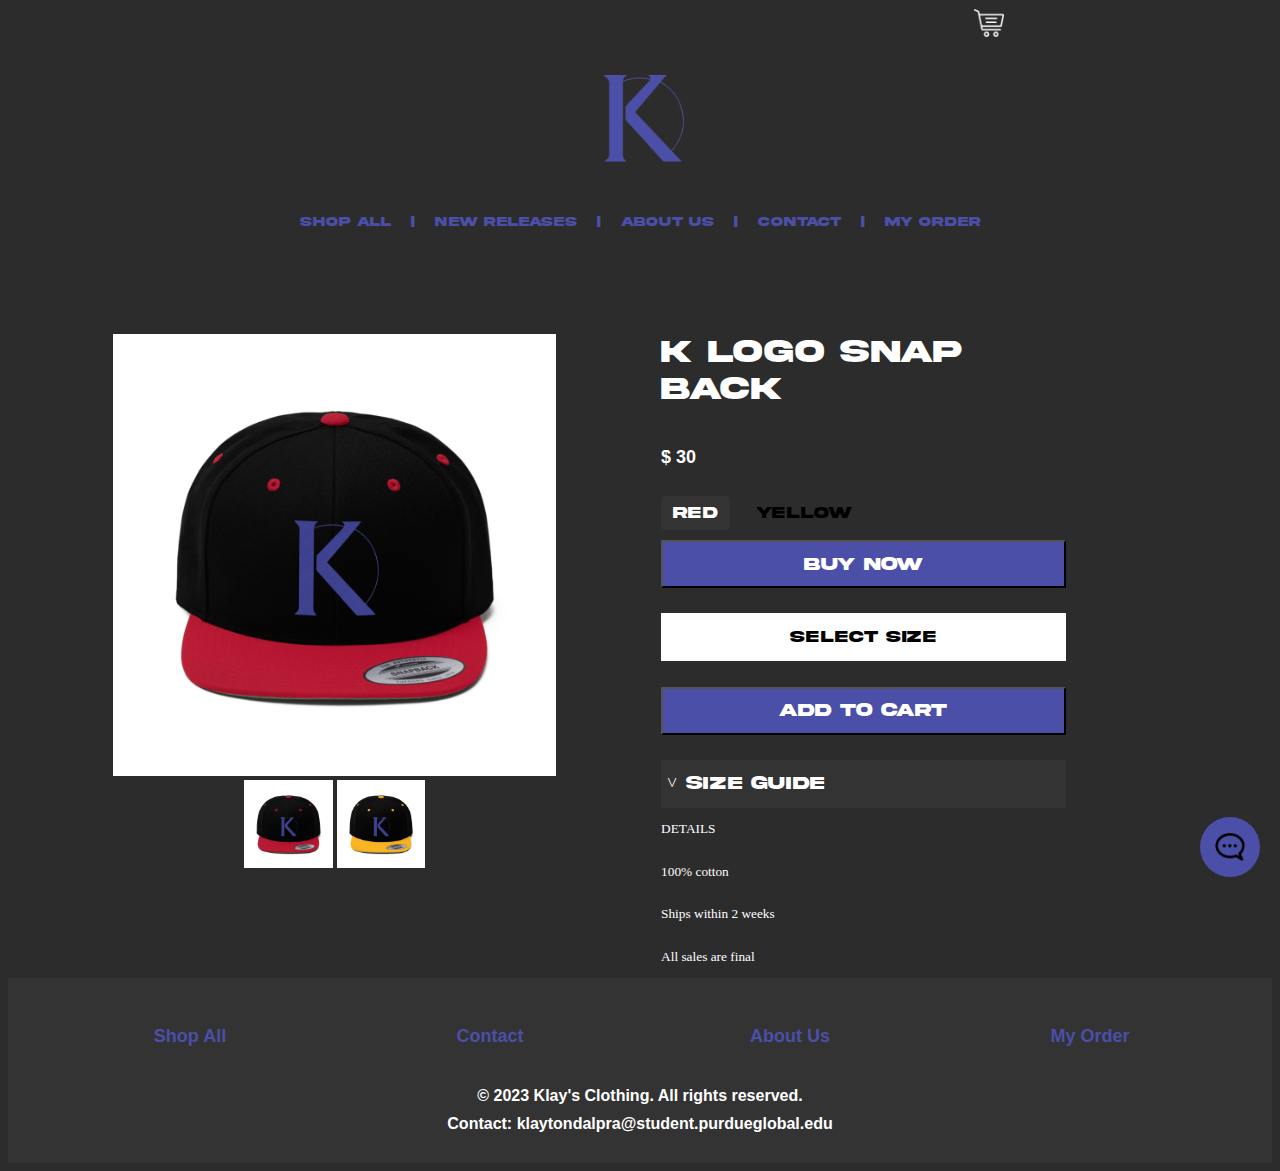
<file: products/hat.html>
<!DOCTYPE html>

<html>
    <head>
        <meta charset="utf-8">
        <meta http-equiv="X-UA-Compatible" content="IE=edge">
        <title>K Logo Hoodie</title>
        <link rel="icon" type="image/x-icon" href="../imgs/favicon.png">
        <meta name="description" content="">
        <meta name="viewport" content="width=device-width, initial-scale=1">
        <link rel="stylesheet" href="../styles.css">
    </head>
    
    <body>
        <script src ="../script.js"></script>
        <div class="cartContainer">
            <a href="../cart.html"><img alt="cart" class="cart" src="../imgs/cart.png"></a> 
            <script>totalCart()</script>
        </div>

        <div class="logoHolder">
            <a href="../index.html"><img alt="Logo" class="brandLogo" src="../imgs/KClogoMain.png"></a>
        </div>
        
        
        <script>renderNavProducts();</script>

        <div class="prodMain">
            <div class="prodImg">
                <img alt="product image" id="productImage" src="../imgs/products/Hat/red.jpg" style="width: 100%;">
                <div class="imageThumbnails">
                    <img alt="thumbnail image" class="thumbnails" src="../imgs/products/Hat/red.jpg" onclick="changeRadio('colorWhite')">
                    <img alt="thumbnail image" class="thumbnails" src="../imgs/products/Hat/yellow.jpg" onclick="changeRadio('colorBlack')">
                  </div>
            </div>
            <div class="prodDetails">
                <h1>K LOGO SNAP BACK</h1>
                <p class="priceText">$ 30</p>

                <div id="productIdForCart" class="dev"></div>
                <div id="pId1" class="dev">price_1NXUChFZsArGsEGNi886Bmje</div>
                <div id="pId2" class="dev">price_1NXUChFZsArGsEGNi886Bmje</div>
                <div id="pId3" class="dev">price_1NXUChFZsArGsEGNi886Bmje</div>
                <div id="pId4" class="dev">price_1NXUChFZsArGsEGNi886Bmje</div>

                <div class="colorOptions">

                    <input type="radio" id="colorWhite" name="color" value="white" onchange="updateBuyNowLink(`window.location.href='https://buy.stripe.com/test_28o2avbI6giB3KwcMP';` ,'../imgs/products/Hat/red.jpg',
                    ['price_1NXUChFZsArGsEGNi886Bmje','price_1NXUChFZsArGsEGNi886Bmje','price_1NXUChFZsArGsEGNi886Bmje','price_1NXUChFZsArGsEGNi886Bmje']
                    )" checked>
                    <label for="colorWhite">Red</label>

                    <input type="radio" id="colorBlack" name="color" value="black" onchange="updateBuyNowLink(`window.location.href='https://buy.stripe.com/test_cN2dTd7rQ4zT3Kw28a';`, '../imgs/products/Hat/yellow.jpg',
                    ['price_1NXUCuFZsArGsEGNcbUfUOIh','price_1NXUCuFZsArGsEGNcbUfUOIh','price_1NXUCuFZsArGsEGNcbUfUOIh','price_1NXUCuFZsArGsEGNcbUfUOIh']
                    )" >
                    <label for="colorBlack">Yellow</label>
                    
                    
                </div>
                <button id="buyNowBtn" class="buyNowBtn" onclick="window.location.href='https://buy.stripe.com/test_28o2avbI6giB3KwcMP';">BUY NOW</button>
                <div class="dropdownSize">
                    <button id="sizeBtn" class="dropbtn" onclick="toggleOptions()">Select Size</button>
                    <div id="sizeDropdown" class="dropdownSize-content">
                        <a href="#sizeDropdown" onclick="changeSizeSelect('S')">S</a>
                        <a href="#sizeDropdown" onclick="changeSizeSelect('M')">M</a>
                        <a href="#sizeDropdown" onclick="changeSizeSelect('L')">L</a>
                        <a href="#sizeDropdown" onclick="changeSizeSelect('XL')">XL</a>
                    </div>
                </div>


                <button  class="buyNowBtn" onclick="addToCart(productImage.src)">ADD TO CART</button> 
   
                <div class="sizeChartDivKlay">
                    <button class= "sizingBtnKlay" id="toggleButton" onclick="sizingChange()">˅ SIZE GUIDE</button>
                    <img alt="sizing guide" class="sizingKlay" src="../imgs/hoodie_size.png">
                </div>
                <p class = "detailText">DETAILS</p>
                <p class="detailText">100% cotton</p>
                <p class="detailText">Ships within 2 weeks</p>
                <p class="detailText">All sales are final</p>
            </div>
        </div>
        <div class="chat-button-container">
            <button class="chat-button" onclick="chatButton()"></button>
            <div class="chat-menu">
                <div class="chat-box">
                    <div class="message">
                        <p>Hello, how can we help you today?</p>
                    </div>
                </div>
                <input type="text" class="user-input" placeholder="Type your message..." />
            </div>
        </div>
        <footer class="site-footer">
            <div class="foContainer">
                <div class="footer-tabs">
                    <div class="footer-tab">
                        <a href="../index.html"><h3>Shop All</h3></a>
                    </div>
                    <div class="footer-tab">
                        <a href="../contact.html"><h3>Contact</h3></a>
                    </div>
                    <div class="footer-tab">
                        <a href="../about.html"><h3>About Us</h3></a>
                    </div>
                    <div class="footer-tab">
                        <a href="../success.html"><h3>My Order</h3></a>
                    </div>
                </div>
                <p>&copy; 2023 Klay's Clothing. All rights reserved.</p>
                <p>Contact: klaytondalpra@student.purdueglobal.edu</p>
            </div>
        </footer>
    </body>
</html>
</file>
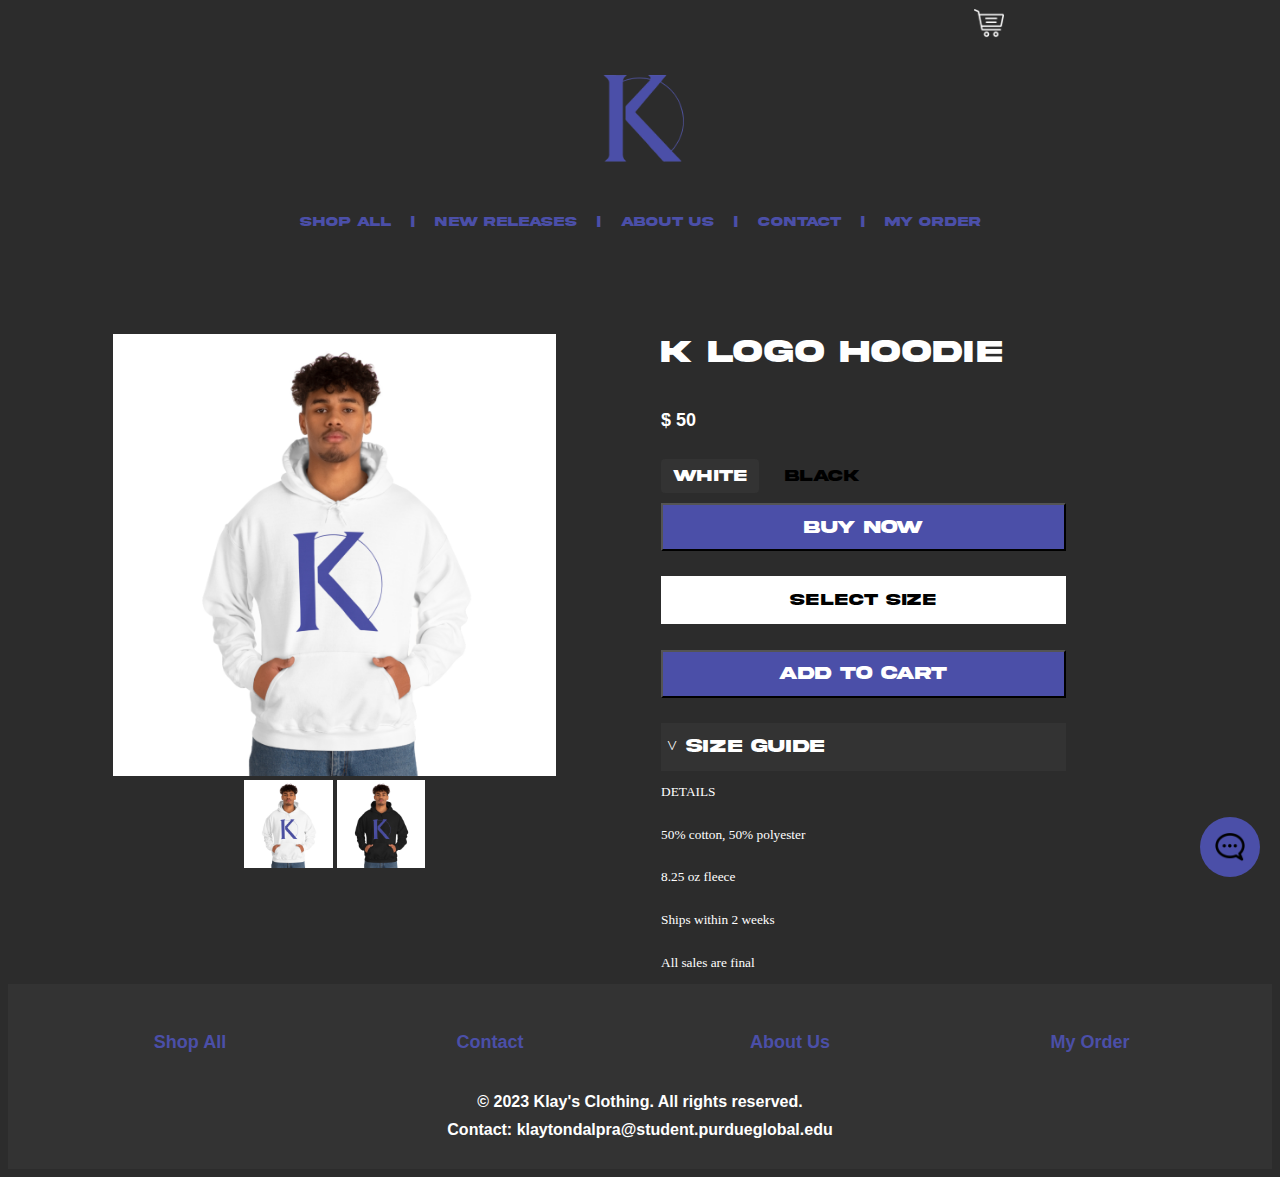
<file: products/hoodie.html>
<!DOCTYPE html>

<html>
    <head>
        <meta charset="utf-8">
        <meta http-equiv="X-UA-Compatible" content="IE=edge">
        <title>K Logo Hoodie</title>
        <link rel="icon" type="image/x-icon" href="../imgs/favicon.png">
        <meta name="description" content="">
        <meta name="viewport" content="width=device-width, initial-scale=1">
        <link rel="stylesheet" href="../styles.css">
    </head>
    
    <body>
        <script src ="../script.js"></script>
        <div class="cartContainer">
            <a href="../cart.html"><img alt="cart" class="cart" src="../imgs/cart.png"></a> 
            <script>totalCart()</script>
        </div>

        <div class="logoHolder">
            <a href="../index.html"><img alt="Logo" class="brandLogo" src="../imgs/KClogoMain.png"></a>
        </div>
        
        
        <script>renderNavProducts();</script>

        <div class="prodMain">
            <div class="prodImg">
                <img alt="product image" id="productImage" src="../imgs/products/Hoodie/78459.jpg" style="width: 100%;">
                <div class="imageThumbnails">
                    <img alt="thumbnail image" class="thumbnails" src="../imgs/products/Hoodie/78459.jpg" onclick="changeRadio('colorWhite')">
                    <img alt="thumbnail image" class="thumbnails" src="../imgs/products/Hoodie/79377.jpg" onclick="changeRadio('colorBlack')">
                  </div>
            </div>
            <div class="prodDetails">
                <h1>K LOGO HOODIE</h1>
                <p class="priceText">$ 50</p>

                <div id="productIdForCart" class="dev"></div>
                <div id="pId1" class="dev">price_1NXUCQFZsArGsEGNdHDtVe8u</div>
                <div id="pId2" class="dev">price_1NXUCQFZsArGsEGNdHDtVe8u</div>
                <div id="pId3" class="dev">price_1NXUCQFZsArGsEGNdHDtVe8u</div>
                <div id="pId4" class="dev">price_1NXUCQFZsArGsEGNdHDtVe8u</div>

                <div class="colorOptions">

                    <input type="radio" id="colorWhite" name="color" value="white" onchange="updateBuyNowLink(`window.location.href='https://buy.stripe.com/test_dR616raE21nHa8U5ko';` ,'../imgs/products/Hoodie/78459.jpg',
                    ['price_1NXUCQFZsArGsEGNdHDtVe8u','price_1NXUCQFZsArGsEGNdHDtVe8u','price_1NXUCQFZsArGsEGNdHDtVe8u','price_1NXUCQFZsArGsEGNdHDtVe8u']
                    )" checked>
                    <label for="colorWhite">White</label>

                    <input type="radio" id="colorBlack" name="color" value="black" onchange="updateBuyNowLink(`window.location.href='https://buy.stripe.com/test_aEU6qL27wgiB2Gs149';`, '../imgs/products/Hoodie/79377.jpg',
                    ['price_1NXUCDFZsArGsEGN3qscR1XL','price_1NXUCDFZsArGsEGN3qscR1XL','price_1NXUCDFZsArGsEGN3qscR1XL','price_1NXUCDFZsArGsEGN3qscR1XL']
                    )" >
                    <label for="colorBlack">Black</label>
                    
                    
                </div>
                <button id="buyNowBtn" class="buyNowBtn" onclick="window.location.href='https://buy.stripe.com/test_dR616raE21nHa8U5ko';">BUY NOW</button>
                <div class="dropdownSize">
                    <button id="sizeBtn" class="dropbtn" onclick="toggleOptions()">Select Size</button>
                    <div id="sizeDropdown" class="dropdownSize-content">
                        <a href="#sizeDropdown" onclick="changeSizeSelect('S')">S</a>
                        <a href="#sizeDropdown" onclick="changeSizeSelect('M')">M</a>
                        <a href="#sizeDropdown" onclick="changeSizeSelect('L')">L</a>
                        <a href="#sizeDropdown" onclick="changeSizeSelect('XL')">XL</a>
                    </div>
                </div>


                <button  class="buyNowBtn" onclick="addToCart(productImage.src)">ADD TO CART</button> 
   
                <div class="sizeChartDivKlay">
                    <button class= "sizingBtnKlay" id="toggleButton" onclick="sizingChange()">˅ SIZE GUIDE</button>
                    <img alt="sizing guide" class="sizingKlay" src="../imgs/hoodie_size.png">
                </div>
                <p class = "detailText">DETAILS</p>
                <p class="detailText">50% cotton, 50% polyester</p>
                <p class="detailText">8.25 oz fleece</p>
                <p class="detailText">Ships within 2 weeks</p>
                <p class="detailText">All sales are final</p>
            </div>
        </div>
        <div class="chat-button-container">
            <button class="chat-button" onclick="chatButton()"></button>
            <div class="chat-menu">
                <div class="chat-box">
                    <div class="message">
                        <p>Hello, how can we help you today?</p>
                    </div>
                </div>
                <input type="text" class="user-input" placeholder="Type your message..." />
            </div>
        </div>
        <footer class="site-footer">
            <div class="foContainer">
                <div class="footer-tabs">
                    <div class="footer-tab">
                        <a href="../index.html"><h3>Shop All</h3></a>
                    </div>
                    <div class="footer-tab">
                        <a href="../contact.html"><h3>Contact</h3></a>
                    </div>
                    <div class="footer-tab">
                        <a href="../about.html"><h3>About Us</h3></a>
                    </div>
                    <div class="footer-tab">
                        <a href="../success.html"><h3>My Order</h3></a>
                    </div>
                </div>
                <p>&copy; 2023 Klay's Clothing. All rights reserved.</p>
                <p>Contact: klaytondalpra@student.purdueglobal.edu</p>
            </div>
        </footer>
    </body>
</html>
</file>
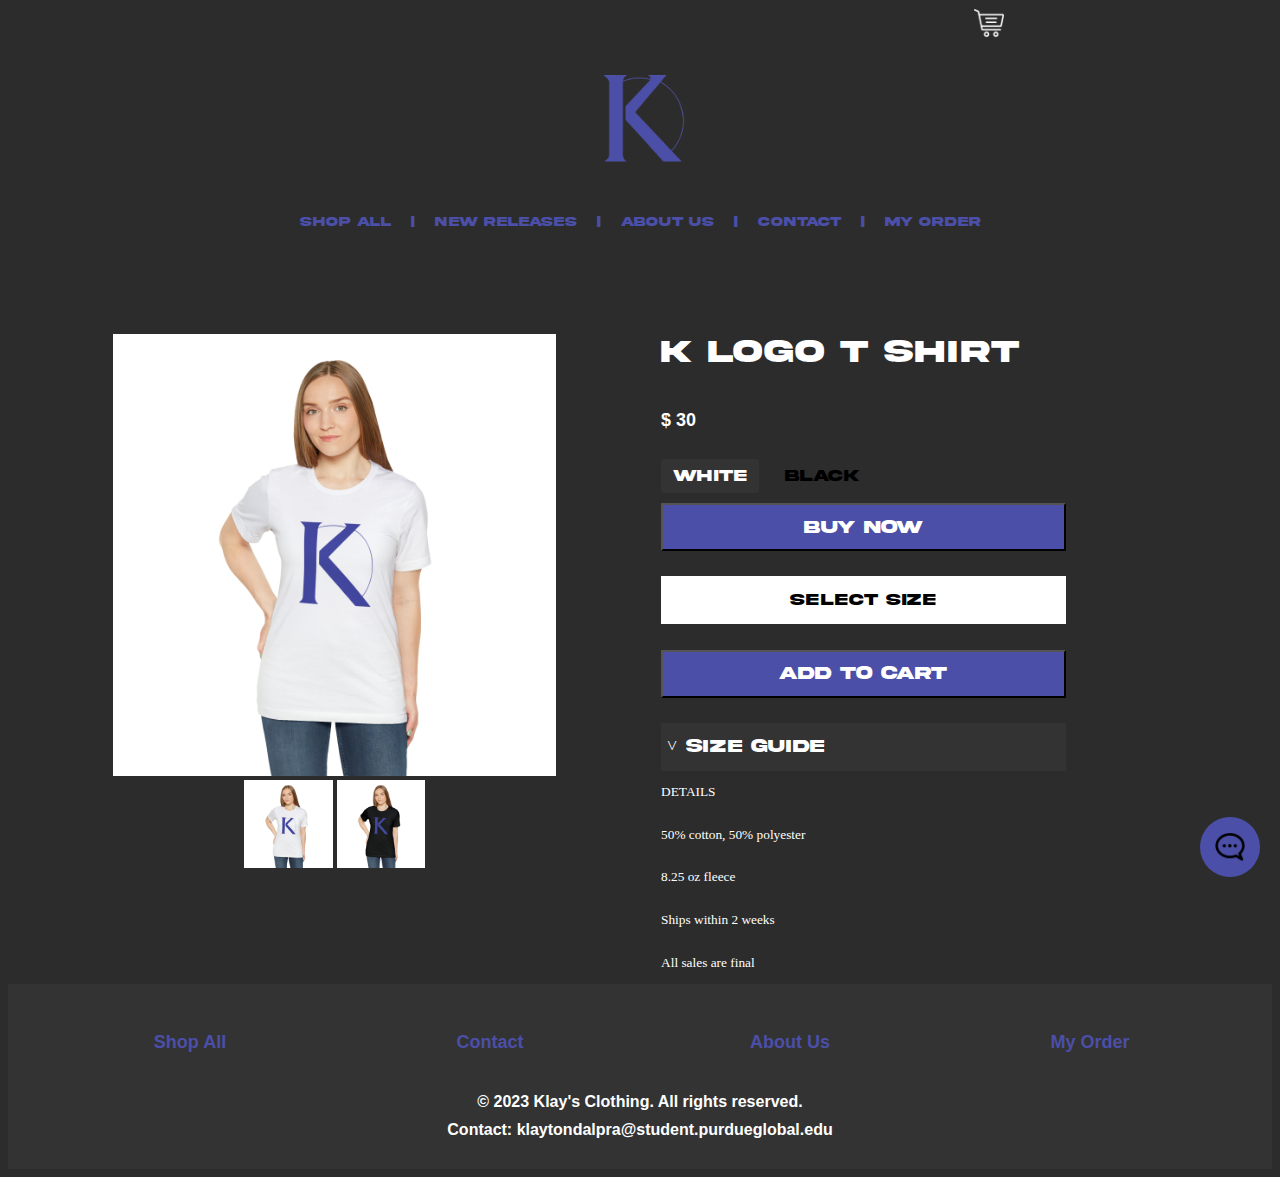
<file: products/shirt.html>
<!DOCTYPE html>

<html>
    <head>
        <meta charset="utf-8">
        <meta http-equiv="X-UA-Compatible" content="IE=edge">
        <title>K Logo Hoodie</title>
        <link rel="icon" type="image/x-icon" href="../imgs/favicon.png">
        <meta name="description" content="">
        <meta name="viewport" content="width=device-width, initial-scale=1">
        <link rel="stylesheet" href="../styles.css">
    </head>
    
    <body>
        <script src ="../script.js"></script>
        <div class="cartContainer">
            <a href="../cart.html"><img alt="cart" class="cart" src="../imgs/cart.png"></a> 
            <script>totalCart()</script>
        </div>

        <div class="logoHolder">
            <a href="../index.html"><img alt="Logo" class="brandLogo" src="../imgs/KClogoMain.png"></a>
        </div>
        
        
        <script>renderNavProducts();</script>

        <div class="prodMain">
            <div class="prodImg">
                <img alt="product image" id="productImage" src="../imgs/products/Shirt/KlogoWhite.jpg" style="width: 100%;">
                <div class="imageThumbnails">
                    <img alt="thumbnail image" class="thumbnails" src="../imgs/products/Shirt/KlogoWhite.jpg" onclick="changeRadio('colorWhite')">
                    <img alt="thumbnail image" class="thumbnails" src="../imgs/products/Shirt/KlogoBlack.jpg" onclick="changeRadio('colorBlack')">
                  </div>
            </div>
            <div class="prodDetails">
                <h1>K LOGO T SHIRT</h1>
                <p class="priceText">$ 30</p>

                <div id="productIdForCart" class="dev"></div>
                <div id="pId1" class="dev">price_1NXUBmFZsArGsEGNEIc43byK</div>
                <div id="pId2" class="dev">price_1NXUBmFZsArGsEGNEIc43byK</div>
                <div id="pId3" class="dev">price_1NXUBmFZsArGsEGNEIc43byK</div>
                <div id="pId4" class="dev">price_1NXUBmFZsArGsEGNEIc43byK</div>

                <div class="colorOptions">

                    <input type="radio" id="colorWhite" name="color" value="white" onchange="updateBuyNowLink(`window.location.href='https://buy.stripe.com/test_00gdTdaE29Ud5SE7sy';` ,'../imgs/products/Shirt/KlogoWhite.jpg',
                    ['price_1NXUBmFZsArGsEGNEIc43byK','price_1NXUBmFZsArGsEGNEIc43byK','price_1NXUBmFZsArGsEGNEIc43byK','price_1NXUBmFZsArGsEGNEIc43byK']
                    )" checked>
                    <label for="colorWhite">White</label>

                    <input type="radio" id="colorBlack" name="color" value="black" onchange="updateBuyNowLink(`window.location.href='https://buy.stripe.com/test_9AQ2avaE2fexfte4gn';`, '../imgs/products/Shirt/KlogoBlack.jpg',
                    ['price_1NXUByFZsArGsEGN1MdE73PV','price_1NXUByFZsArGsEGN1MdE73PV','price_1NXUByFZsArGsEGN1MdE73PV','price_1NXUByFZsArGsEGN1MdE73PV']
                    )" >
                    <label for="colorBlack">Black</label>
                    
                    
                </div>
                <button id="buyNowBtn" class="buyNowBtn" onclick="window.location.href='https://buy.stripe.com/test_00gdTdaE29Ud5SE7sy';">BUY NOW</button>
                <div class="dropdownSize">
                    <button id="sizeBtn" class="dropbtn" onclick="toggleOptions()">Select Size</button>
                    <div id="sizeDropdown" class="dropdownSize-content">
                        <a href="#sizeDropdown" onclick="changeSizeSelect('S')">S</a>
                        <a href="#sizeDropdown" onclick="changeSizeSelect('M')">M</a>
                        <a href="#sizeDropdown" onclick="changeSizeSelect('L')">L</a>
                        <a href="#sizeDropdown" onclick="changeSizeSelect('XL')">XL</a>
                    </div>
                </div>


                <button  class="buyNowBtn" onclick="addToCart(productImage.src)">ADD TO CART</button> 
   
                <div class="sizeChartDivKlay">
                    <button class= "sizingBtnKlay" id="toggleButton" onclick="sizingChange()">˅ SIZE GUIDE</button>
                    <img alt="sizing guide" class="sizingKlay" src="../imgs/hoodie_size.png">
                </div>
                <p class = "detailText">DETAILS</p>
                <p class="detailText">50% cotton, 50% polyester</p>
                <p class="detailText">8.25 oz fleece</p>
                <p class="detailText">Ships within 2 weeks</p>
                <p class="detailText">All sales are final</p>
            </div>
        </div>

        <div class="chat-button-container">
            <button class="chat-button" onclick="chatButton()"></button>
            <div class="chat-menu">
                <div class="chat-box">
                    <div class="message">
                        <p>Hello, how can we help you today?</p>
                    </div>
                </div>
                <input type="text" class="user-input" placeholder="Type your message..." />
            </div>
        </div>
        <footer class="site-footer">
            <div class="foContainer">
                <div class="footer-tabs">
                    <div class="footer-tab">
                        <a href="../index.html"><h3>Shop All</h3></a>
                    </div>
                    <div class="footer-tab">
                        <a href="../contact.html"><h3>Contact</h3></a>
                    </div>
                    <div class="footer-tab">
                        <a href="../about.html"><h3>About Us</h3></a>
                    </div>
                    <div class="footer-tab">
                        <a href="../success.html"><h3>My Order</h3></a>
                    </div>
                </div>
                <p>&copy; 2023 Klay's Clothing. All rights reserved.</p>
                <p>Contact: klaytondalpra@student.purdueglobal.edu</p>
            </div>
        </footer>
    </body>
</html>
</file>
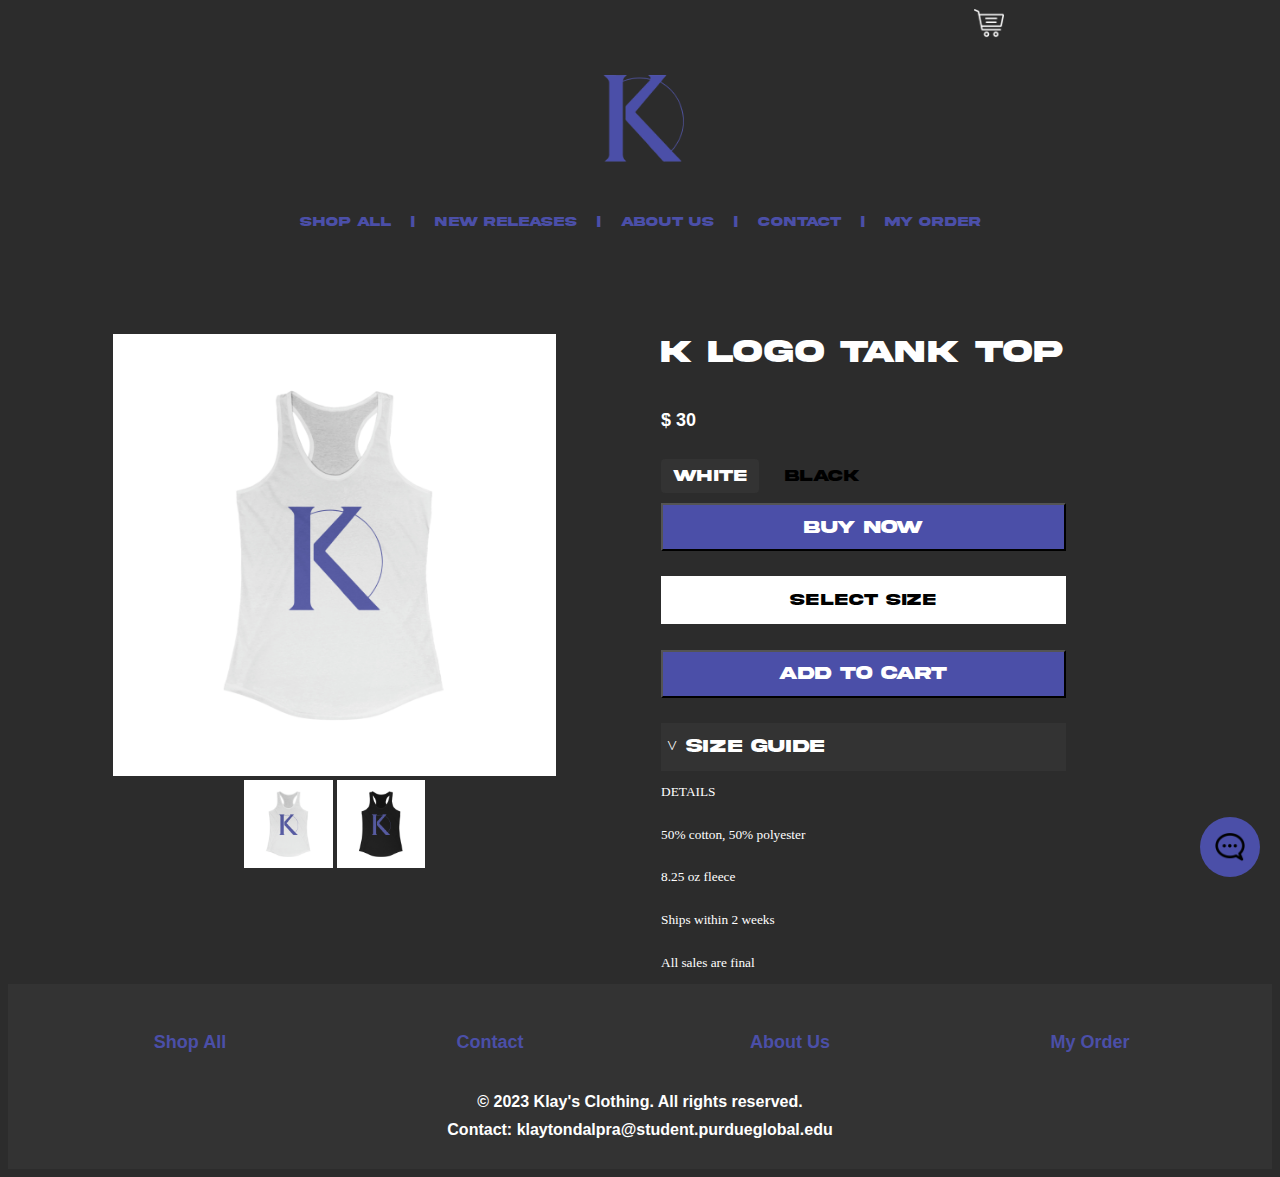
<file: products/tanktop.html>
<!DOCTYPE html>

<html>
    <head>
        <meta charset="utf-8">
        <meta http-equiv="X-UA-Compatible" content="IE=edge">
        <title>K Logo Hoodie</title>
        <link rel="icon" type="image/x-icon" href="../imgs/favicon.png">
        <meta name="description" content="">
        <meta name="viewport" content="width=device-width, initial-scale=1">
        <link rel="stylesheet" href="../styles.css">
    </head>
    
    <body>
        <script src ="../script.js"></script>
        <div class="cartContainer">
            <a href="../cart.html"><img alt="cart" class="cart" src="../imgs/cart.png"></a> 
            <script>totalCart()</script>
        </div>

        <div class="logoHolder">
            <a href="../index.html"><img alt="Logo" class="brandLogo" src="../imgs/KClogoMain.png"></a>
        </div>
        
        
        <script>renderNavProducts();</script>

        <div class="prodMain">
            <div class="prodImg">
                <img alt="product image" id="productImage" src="../imgs/products/Tank/tankwhite.jpg" style="width: 100%;">
                <div class="imageThumbnails">
                    <img alt="thumbnail image" class="thumbnails" src="../imgs/products/Tank/tankwhite.jpg" onclick="changeRadio('colorWhite')">
                    <img alt="thumbnail image" class="thumbnails" src="../imgs/products/Tank/tankblack.jpg" onclick="changeRadio('colorBlack')">
                  </div>
            </div>
            <div class="prodDetails">
                <h1>K LOGO TANK TOP</h1>
                <p class="priceText">$ 30</p>

                <div id="productIdForCart" class="dev"></div>
                <div id="pId1" class="dev">price_1NXUDBFZsArGsEGNEaCcZPnk</div>
                <div id="pId2" class="dev">price_1NXUDBFZsArGsEGNEaCcZPnk</div>
                <div id="pId3" class="dev">price_1NXUDBFZsArGsEGNEaCcZPnk</div>
                <div id="pId4" class="dev">price_1NXUDBFZsArGsEGNEaCcZPnk</div>

                <div class="colorOptions">

                    <input type="radio" id="colorWhite" name="color" value="white" onchange="updateBuyNowLink(`window.location.href='https://buy.stripe.com/test_8wM6qLfYm8Q9fteeUV';` ,'../imgs/products/Tank/tankwhite.jpg',
                    ['price_1NXUDBFZsArGsEGNEaCcZPnk','price_1NXUDBFZsArGsEGNEaCcZPnk','price_1NXUDBFZsArGsEGNEaCcZPnk','price_1NXUDBFZsArGsEGNEaCcZPnk']
                    )" checked>
                    <label for="colorWhite">White</label>

                    <input type="radio" id="colorBlack" name="color" value="black" onchange="updateBuyNowLink(`window.location.href='https://buy.stripe.com/test_3cs7uPbI6aYh3Kw8ww';`, '../imgs/products/Tank/tankblack.jpg',
                    ['price_1NXUDQFZsArGsEGNb6vd96FF','price_1NXUDQFZsArGsEGNb6vd96FF','price_1NXUDQFZsArGsEGNb6vd96FF','price_1NXUDQFZsArGsEGNb6vd96FF']
                    )" >
                    <label for="colorBlack">Black</label>
                    
                    
                </div>
                <button id="buyNowBtn" class="buyNowBtn" onclick="window.location.href='https://buy.stripe.com/test_8wM6qLfYm8Q9fteeUV';">BUY NOW</button>
                <div class="dropdownSize">
                    <button id="sizeBtn" class="dropbtn" onclick="toggleOptions()">Select Size</button>
                    <div id="sizeDropdown" class="dropdownSize-content">
                        <a href="#sizeDropdown" onclick="changeSizeSelect('S')">S</a>
                        <a href="#sizeDropdown" onclick="changeSizeSelect('M')">M</a>
                        <a href="#sizeDropdown" onclick="changeSizeSelect('L')">L</a>
                        <a href="#sizeDropdown" onclick="changeSizeSelect('XL')">XL</a>
                    </div>
                </div>


                <button  class="buyNowBtn" onclick="addToCart(productImage.src)">ADD TO CART</button> 
   
                <div class="sizeChartDivKlay">
                    <button class= "sizingBtnKlay" id="toggleButton" onclick="sizingChange()">˅ SIZE GUIDE</button>
                    <img alt="sizing guide" class="sizingKlay" src="../imgs/hoodie_size.png">
                </div>
                <p class = "detailText">DETAILS</p>
                <p class="detailText">50% cotton, 50% polyester</p>
                <p class="detailText">8.25 oz fleece</p>
                <p class="detailText">Ships within 2 weeks</p>
                <p class="detailText">All sales are final</p>
            </div>
        </div>

        <div class="chat-button-container">
            <button class="chat-button" onclick="chatButton()"></button>
            <div class="chat-menu">
                <div class="chat-box">
                    <div class="message">
                        <p>Hello, how can we help you today?</p>
                    </div>
                </div>
                <input type="text" class="user-input" placeholder="Type your message..." />
            </div>
        </div>
        <footer class="site-footer">
            <div class="foContainer">
                <div class="footer-tabs">
                    <div class="footer-tab">
                        <a href="../index.html"><h3>Shop All</h3></a>
                    </div>
                    <div class="footer-tab">
                        <a href="../contact.html"><h3>Contact</h3></a>
                    </div>
                    <div class="footer-tab">
                        <a href="../about.html"><h3>About Us</h3></a>
                    </div>
                    <div class="footer-tab">
                        <a href="../success.html"><h3>My Order</h3></a>
                    </div>
                </div>
                <p>&copy; 2023 Klay's Clothing. All rights reserved.</p>
                <p>Contact: klaytondalpra@student.purdueglobal.edu</p>
            </div>
        </footer>
    </body>
</html>
</file>
<file: styles.css>
@font-face { font-family: BrandFont; src: url('assets/Akira_Expanded_Demo.otf'); } 
@font-face { font-family: BrandFont; font-weight: bold; src: url(assets/Akira_Expanded_Demo.otf);}

body{
    background-color: rgb(44, 44, 44);
    max-width: 100%;
    overflow-x: hidden;
    text-align: center; 
    justify-content: center; 
    align-items: center;
    align-content: center;
    text-align: center;
}
.cartLabel{
  margin: auto;
}
.cartLabel2{
  margin: auto;
  color: #4b4fa8;
}

.topText{
    font-size: 80px;
    color: aliceblue;
    text-align: center;
    font-family: Cambria, Cochin, Georgia, Times, 'Times New Roman', serif;
}

.prod{
    width: 100%;
    height:auto;
}
.imgA{ 
  width: 22%;
  text-decoration: none;
  align-items: center;
  text-align: center;
}
.productLines{
    display: flex;
    align-items: center;
    text-align: center;
    margin:auto;
    align-content: center;
    justify-content: space-between;
    width: 80%;
    margin-bottom: 3rem;
}

.listingName{
  font-family: Arial, Helvetica, sans-serif;
  font-size: small;
  font-weight: bold;
  color: white;
  margin: 0;
  white-space: nowrap;
  overflow: hidden;
  text-overflow: ellipsis;
  margin-top: 1rem;
}

.buyingDiv{
    width: 90%;
    align-items: center;
    text-align: center;
    background-color: red;
    margin: auto;
}
.logoHolder{
  display: block;
    text-align: center; 
    align-items: center;
}
.brandLogo{
    width: 8%;
    margin-top: 2%;
}
.navElem{
    color:#4b4fa8; 
    text-decoration: none; 
    padding: 8px;
    font-family: BrandFont;
    font-size: 19px;
    font-size: 1vw;
}
.dropdown-content {
    display: none;
    position: absolute;
    background-color: rgb(44, 44, 44);
    min-width: 160px;
    box-shadow: 0px 8px 16px 0px rgba(0,0,0,0.2);
    z-index: 1;
  }
.dropdown-content a {
    color: white;
    padding: 12px 16px;
    text-decoration: none;
    display: block;
    font-family: BrandFont;
    font-size: 19px;
    font-size: 1vw;
  }
  .dropdown1{
    position: relative; display: inline-block;
  }
  
.dropdown-content a:hover {background-color: #4e4e4e;}

.dropdown1:hover .dropdown-content {display: block;}

.dropdown1:hover .dropbtn {background-color: #3e8e41;}

.prodMain{
    display: flex; flex-direction: row; width: 100%; margin-top: 5%; 
}
.prodImg{
    width: 35%; margin: auto; margin-top: 0;
}
.prodDetails{
    display: flex; flex-direction: column; width: 40%; text-align: left; margin-right: auto;
}
h1{
    font-family: BrandFont;
    color: white;
    margin-top: 0;
    max-width: 80%;
}
.priceText{
    font-family: Arial, Helvetica, sans-serif;
    font-weight: bold;
    font-size: large;
    color: white;
}
.aboutText{
  font-family: Arial, Helvetica, sans-serif;
    font-weight: bold;
    font-size: large;
    color: white;
    text-align: left;
    margin-right: 20%;
    margin-left: 20%;
}
.contactText{
  font-family: Arial, Helvetica, sans-serif;
    font-weight: bold;
    font-size: large;
    color: white;
    margin-right: 20%;
    margin-left: 20%;
}
.emailsHeader{
  max-width: 100%;
  width: 100%;
  text-align: center;
  
}
.buyNowBtn{
    font-family: BrandFont;
    color: white;
    font-size: large;
    width: 80%;
    background-color:#4b4fa8;
    height: 3rem;
    margin-bottom: 5%;
    cursor: pointer;
}
.detailText{
    color: white;
    font-size: smaller;
    
}



.container {
    display: none;
}

.navbar {
  display: none;
}

.nav-container {
  display: flex;
  justify-content: space-between;
  align-items: center;
  height: 62px;
}

.navbar .menu-items {
  display: flex;
  
}

.navbar .nav-container li {
  list-style: none;
}

.navbar .nav-container a {
  text-decoration: none;
  color: #4b4fa8;
  font-weight: 500;
  font-size: 1.2rem;
  padding: 0.7rem;
}

.navbar .nav-container a:hover{
    font-weight: bolder;
}

.nav-container {
  display: block;
  position: relative;
  height: 60px;
}

.nav-container .checkbox {
  position: absolute;
  display: block;
  height: 32px;
  width: 32px;
  top: 20px;
  left: 20px;
  z-index: 5;
  opacity: 0;
  cursor: pointer;
}

.nav-container .hamburger-lines {
  display: block;
  height: 26px;
  width: 32px;
  position: absolute;
  top: 17px;
  left: 20px;
  z-index: 2;
  display: flex;
  flex-direction: column;
  justify-content: space-between;
}

.nav-container .hamburger-lines .line {
  display: block;
  height: 4px;
  width: 100%;
  border-radius: 10px;
  background: #4b4fa8;
}

.nav-container .hamburger-lines .line1 {
  transform-origin: 0% 0%;
  transition: transform 0.4s ease-in-out;
}

.nav-container .hamburger-lines .line2 {
  transition: transform 0.2s ease-in-out;
}

.nav-container .hamburger-lines .line3 {
  transform-origin: 0% 100%;
  transition: transform 0.4s ease-in-out;
}

.navbar .menu-items {
  padding-top: 120px;
  box-shadow: inset 0 0 2000px rgb(255, 255, 255);
  background-color: white;
  height: 100vh;
  width: 100%;
  transform: translate(-150%);
  display: flex;
  flex-direction: column;
  margin-left: -40px;
  padding-left: 50px;
  transition: transform 0.5s ease-in-out;
  text-align: center;
  font-family: BrandFont;
}

.navbar .menu-items li {
  margin-bottom: 1.2rem;
  font-size: 1.5rem;
  font-weight: 500;

}

.logo {
  position: absolute;
  top: 5px;
  right: 15px;
  font-size: 1.2rem;
  color: #0e2431;
}

.nav-container input[type="checkbox"]:checked ~ .menu-items {
  transform: translateX(0);
}

.nav-container input[type="checkbox"]:checked ~ .hamburger-lines .line1 {
  transform: rotate(45deg);
}

.nav-container input[type="checkbox"]:checked ~ .hamburger-lines .line2 {
  transform: scaleY(0);
}

.nav-container input[type="checkbox"]:checked ~ .hamburger-lines .line3 {
  transform: rotate(-45deg);
}

.nav-container input[type="checkbox"]:checked ~ .logo{
  display: none;
}
.thumbnails{
  width: 20%;
  cursor: pointer;
}
.sizing-container input[type="checkbox"]:checked ~ .menu-items1{
  display: block;
}
.menu-items1{
  display: none;
  text-decoration: none;
}
.sizing-container{
  width: 100%;
  text-decoration: none;
  text-align: center;
  justify-content: center;
  align-items: center;
  align-content: center;
}
.sizing-txt{
  font-family: BrandFont;
  position: absolute;
}
.sizing-li{
  text-decoration: none;
  list-style-type: none;
}
.checkbox1 {
  display: block;
  position:sticky;
  height: 50px;
  width: 130px;
  opacity: 0;
  cursor: pointer;
  background-color: #4b4fa8;
}
.sizing-dropdownmenu p:hover {
  background-color: #f0f0f0;
}
.colorOptions {
  margin-top: 10px;
  margin-bottom: 10px;
}

.colorOptions input[type="radio"] {
  display: none;
}

.colorOptions label {
  display: inline-block;
  padding: 8px 12px;
  margin-right: 10px;
  font-size: 16px;
  font-family: BrandFont;
  border-radius: 4px;
  cursor: pointer;
}

.colorOptions label:hover {
  background-color: #f0f0f0;
}

.colorOptions input[type="radio"]:checked + label {
  background-color: #333;
  color: #fff;
  border-color: #ffffff;
}


.sizingKlay{
  display: none;
  max-width: 90%;
}

.sizingBtnKlay{
  width: 80%;
  height: 3rem;
  background-color: #333;
  border: none;
  font-family: BrandFont;
  color: white;
  font-size: large;
  text-align: left;
}

.sizeChartDivKlay button:hover{
  cursor: pointer;
}

.cart{
  width: 30px;
  filter: invert(1);
}

.cartTotal{
  justify-content: center;
  margin-left: 10px;
  margin-right: 50px;
  font-family: BrandFont;
  color: white;
}
.cartContainer{
  display: flex; 
  flex-direction: row; 
  text-align: center; 
  justify-content: center; 
  align-items: center;

  margin-left: auto;
  margin-left: 60%;
}

.cartOutsideContainer{
  text-align: center; 
  align-items: center; 
  align-content: center; 
  justify-content: center; 
  display:block; 
  
  margin-top: 20px; 

  width: 100%;
}
.cartRow{
  display: flex; 
  flex-direction: row; 
  justify-content: center; 
  align-items: center; 
  text-align: center; 

  width: 100%;
  border-width: 1px; 
  border-color: black; 
  border-style: solid;
  -moz-box-shadow: 0px 0px 6px rgba(0,0,0,.5);
  -webkit-box-shadow: 0px 0px 6px rgba(0,0,0,.5);
  box-shadow: 0px 0px 6px rgba(0,0,0,.5);
  border-radius: 10px;

  margin-bottom: 10px;
}

.cartImg{
  width: 10%; 
  margin-top: 20px; 
  margin-bottom: 20px; 
  margin-left: 5%;
}
.cartItemName{
  padding-left: 10%; 
  padding-right: 10%; 
  color: white; 
  font-family: BrandFont; 
  width: 30%;
}
.cartPrice{
  font-family: Arial, Helvetica, sans-serif;
  font-weight: bold;
  font-size: large;
  color: white; width: 10%;
}
.cartRemoveBtn{
  all: unset; 
  text-decoration: none;
  background: rgb(44, 44, 44); 
  font-family: BrandFont; 
  margin-left: 10px; 
  cursor: pointer; 
  font-size: small; 
  color: #4b4fa8; 
  margin-right: 5%;
}

.checkoutBtn{
  font-family: BrandFont;
  color: white;
  font-size: small;
  width: 10rem;
  margin-left: 40%;
  background-color:#4b4fa8;
  height: 3rem;
  margin-bottom: 5%;
  cursor: pointer;
}


#loadingAnimation {
  display: none; 
  text-align: center;
  padding: 20px;
  font-size: 18px;
  font-family: BrandFont;
  font-weight: bold;
  color: white;
  background-color: #4b4fa8;
  border: 1px solid black;
 
  margin-left: 20px;
  
  margin-right: 20px;
 
}


.dropdownSize {
  position: relative;
  display: inline-block;
  margin-bottom: 5%;
  width: 80%;
  
}

.dropbtn {
  background-color: white;
  color: #000;
  
  font-size: 16px;
  border: none;
  cursor: pointer;
 
  width: 100%;
  font-family: BrandFont;
  height: 3rem;
}

.dropdownSize-content {
  display: none;
  position: absolute;
  background-color: white;
  width: 100%;
  min-width: 80px;
  box-shadow: 0px 8px 16px 0px rgba(0,0,0,0.2);
  z-index: 1;
  
}

.dropdownSize-content a {
  color: #000;
  padding: 10px;
  text-decoration: none;
  display: block;
  font-family: BrandFont;
}

.dropdownSize-content a:hover {
  background-color: #f1f1f1;
}

.dropdownSize:hover .dropdownSize-content {
  display: block;
}

.dropdownSize:hover .dropbtn {
  background-color: #f1f1f1;
}
.dev{
  display: none;
}

@keyframes spin {
  0% { transform: rotate(0deg); }
  100% { transform: rotate(360deg); }
}

#loadingAnimation::after {
  content: '';
  display: inline-block;
  width: 20px;
  height: 20px;
  margin-left: 10px;
  border: 3px solid white;
  border-top-color: #4b4fa8;
  border-radius: 50%;
  animation: spin 1s linear infinite;
}



.chat-button-container {
  position: fixed;
  bottom: 20px;
  right: 20px;
  z-index: 999;
}

.chat-button {
  width: 60px;
  height: 60px;
  border-radius: 50%;
  background-color: #4b4fa8;
  border: none;
  outline: none;
  cursor: pointer;
  
   background-image: url('imgs/chat.png'); 
    
   background-size: 50%;
   background-position: center;
   background-repeat: no-repeat;
}

.chat-menu {
  position: absolute;
  bottom: 80px;
  right: 20px;
  width: 250px;
  max-height: 400px;
  background-color: #ffffff;
  box-shadow: 0px 3px 6px rgba(0, 0, 0, 0.2);
  border-radius: 5px;
  padding: 10px;
  display: none;
}

.chat-button-container.active .chat-menu {
  display: block;
}

.chat-box {
  max-height: 300px;
  overflow-y: auto; 
}

.message {
  display: flex;
  justify-content: flex-start; 
  margin-bottom: 10px;
}

.message p {
  background-color: #4b4fa8;
  color: #ffffff;
  padding: 8px;
  border-radius: 10px;
  margin: 0;
}
.contact-form {
  max-width: 400px;
  margin: 0 auto;
  padding: 20px;
  border: 1px solid #ccc;
  border-radius: 10px;
  background-color: #f8f8f8;
}

.contact-form label {
  display: block;
  font-size: 18px;
  margin-bottom: 5px;
  color: #4b4fa8;
  font-family: BrandFont;
}

.contact-form input[type="text"],
.contact-form textarea {
  width: 100%;
  padding: 10px;
  border: 1px solid #ccc;
  border-radius: 5px;
  margin-bottom: 15px;
  font-size: 16px;
  box-sizing: border-box; 
}

.contact-form textarea {
  resize: vertical;
}

.contact-form button {
  width: 100%;
  padding: 12px;
  background-color: #4b4fa8;
  color: #fff;
  border: none;
  border-radius: 5px;
  font-size: 18px;
  cursor: pointer;
  transition: background-color 0.3s ease;
  font-family: BrandFont;
}

.contact-form button:hover {
  background-color: #333;
}

.site-footer {
  background-color: #333;
  color: #fff;
  padding: 20px 0;
  text-align: center;
}

.site-footer p {
  margin: 10px 0;
  font-family: Arial, Helvetica, sans-serif;
  font-weight: bold;
}

.foContainer {
  max-width: 1200px;
  margin: 0 auto;
}

.site-footer a {
  color: #fff;
  text-decoration: none;
}

.site-footer a:hover {
  text-decoration: underline;
}

.footer-tabs {
  display: flex;
  justify-content: space-between;
  margin-bottom: 20px;
  font-family: Arial, Helvetica, sans-serif;
  font-weight: bold;
}

.footer-tab {
  flex: 1;
  padding: 10px;
}

.footer-tab h3 {
  color: #4b4fa8;
  font-size: 18px;
  margin-bottom: 10px;
}

.footer-tab ul {
  list-style: none;
  padding: 0;
}

.footer-tab ul li {
  margin-bottom: 5px;
}

.footer-tab a {
  color: #333;
  text-decoration: none;
}

.footer-tab a:hover {
  text-decoration: underline;
}
.extraSpacing{
  margin-bottom: 40rem;
}



@media (max-width: 500px){
    .buyingDiv{
        background-color: blue;
        margin: auto;
        width: 90%;
    }
    .brandLogo{
        width: 20%;
        margin-top: 2%;
    }
    .navElem{
        font-size: 7px;
        font-size: 1.5vw;
    }
    .prodMain{
        flex-direction: column;
        text-align: center;
        align-items: center;
        align-content: center;
        max-width: 100%;
        overflow-x: hidden;
    }
    .prodDetails{
        width: 100%;
        padding-left: 5%;
    }
    .buyNowBtn{
        width: 90%;
    }
    .sizingBtnKlay{
      width: 90%;
    }
    .prodImg{
        width: 90%;
    }

    .container {
        max-width: 1050px;
        width: 90%;
        margin: auto;
        display: block;
      }
      
      .navbar {
        width: 100%;
        display: block;
      }
      .navBar{
        display: none;
      }
      .productLines{
        flex-wrap:wrap;
        width: 90%;
        margin-bottom: 0%;
      }
      .imgA{
        width:48%;
        margin-bottom: 10%;
      }
      .cartImg{
        width: 20%; 
        margin-top: 20px; 
        margin-bottom: 20px; 
        margin-left: 2%;
      }
      .cartItemName{
        padding-left: 5%; 
        padding-right: 5%; 
        color: #4b4fa8; 
        font-family: BrandFont; 
        width: 30%;
      }
      .cartRemoveBtn{
        margin-right: 2%;
      }
      .cartItemName{
        font-size: small;
      }
      .dropdownSize{
        width: 90%;
      }
      
      
}
</file>
